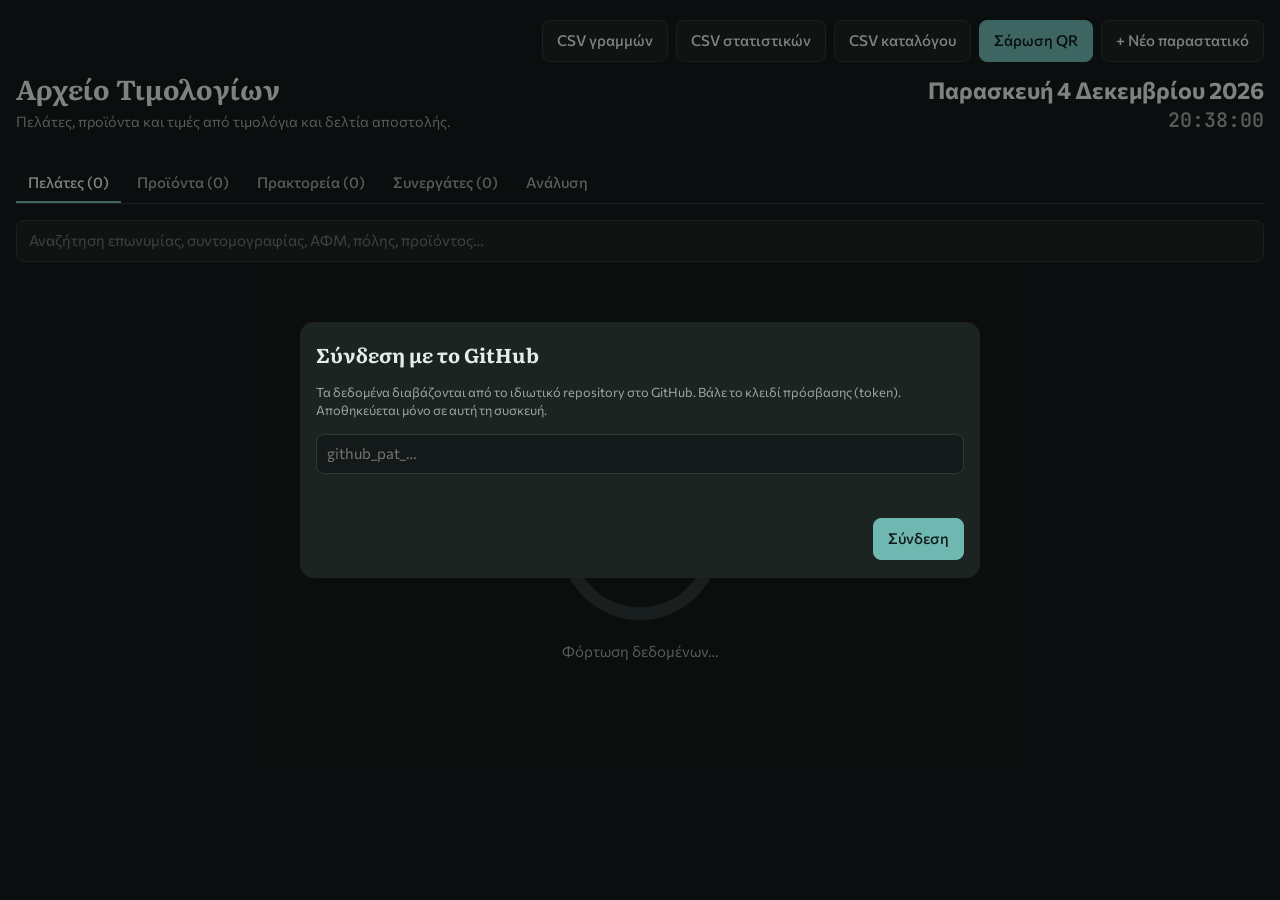
<file: index.html>
<!doctype html>
<html lang="el">
<meta charset="utf-8">
<meta name="viewport" content="width=device-width,initial-scale=1,viewport-fit=cover">
<title>Αρχείο Τιμολογίων</title>
<link rel="stylesheet" href="https://fonts.googleapis.com/css2?family=Commissioner:wght@400;500;600&family=Literata:opsz,wght@7..72,600&family=JetBrains+Mono:wght@400;500&display=swap">
<style>
[hidden]{display:none!important}
*,*::before,*::after{box-sizing:border-box}
body{margin:0}
/* Ledger: customers as folders holding their product history; documents as a dated list */
:root{
  --bg:#f3f5f4; --surface:#ffffff; --fg:#1b2422; --muted:#5d6b68; --line:#d9e0de;
  --accent:#1f5f5b; --accent-fg:#ffffff; --danger:#a33a2c; --warn:#8a5a00; --chip:#e4ecea;
  --f-display:"Literata",Georgia,serif; --f-body:"Commissioner",system-ui,sans-serif; --f-num:"JetBrains Mono",ui-monospace,monospace;
}
:root:not([data-theme="light"]){
  --bg:#141a19; --surface:#1c2422; --fg:#e6ecea; --muted:#9aa8a5; --line:#2e3a38;
  --accent:#6fb8b1; --accent-fg:#0f1716; --danger:#e08372; --warn:#e0b45c; --chip:#25302e; color-scheme:dark}
:root[data-theme="dark"]{
  --bg:#141a19; --surface:#1c2422; --fg:#e6ecea; --muted:#9aa8a5; --line:#2e3a38;
  --accent:#6fb8b1; --accent-fg:#0f1716; --danger:#e08372; --warn:#e0b45c; --chip:#25302e; color-scheme:dark}
body{background:var(--bg);color:var(--fg);font-family:var(--f-body);font-size:15px;line-height:1.45}
.wrap{max-width:none;margin:0 auto;padding-block:20px 40px;padding-left:max(16px,env(safe-area-inset-left,0px));padding-right:max(16px,env(safe-area-inset-right,0px));display:grid;gap:16px}
header{display:flex;flex-wrap:wrap;gap:12px;align-items:end;justify-content:space-between}
h1{font-family:var(--f-display);font-size:1.7rem;margin:0;text-wrap:balance}
.sub{color:var(--muted);font-size:.9rem;margin:2px 0 0}
.actions{display:flex;gap:8px;flex-wrap:wrap;justify-content:flex-end}
.hright{display:flex;flex-direction:column;align-items:flex-end;gap:14px;margin-left:auto}
.clock{text-align:right;line-height:1.2}
#clockDate{font-size:1.45rem;font-weight:700}
#clockTime{font-size:1.25rem;font-weight:600;color:var(--muted);margin-top:4px}
button{font:inherit;font-weight:500;border-radius:8px;padding:9px 14px;cursor:pointer;border:1px solid var(--line);background:var(--surface);color:var(--fg)}
button.primary{background:var(--accent);color:var(--accent-fg);border-color:var(--accent)}
button.danger{color:var(--danger)}
button.small{padding:5px 10px;font-size:.85rem}
button.link{border:0;background:none;padding:0;color:var(--accent);text-decoration:underline;font-weight:500}
button:focus-visible,input:focus-visible,textarea:focus-visible,select:focus-visible,summary:focus-visible{outline:2px solid var(--accent);outline-offset:2px}
button:disabled{opacity:.5;cursor:default}
.tabs{display:flex;gap:4px;border-bottom:1px solid var(--line);overflow-x:auto}
.tabs button{white-space:nowrap}
.issue{display:flex;gap:8px;justify-content:space-between;align-items:baseline;padding:6px 0;border-bottom:1px solid var(--line);font-size:.88rem}
.issue:last-child{border-bottom:0}
.tabs button{border:0;border-bottom:2px solid transparent;border-radius:0;background:none;color:var(--muted);padding:8px 12px}
.tabs button[aria-selected="true"]{color:var(--fg);border-bottom-color:var(--accent)}
.totals{display:flex;flex-wrap:wrap;gap:8px 20px;font-size:.9rem;color:var(--muted)}
.totals b{font-family:var(--f-num);color:var(--fg);font-weight:500}
.status{font-size:.88rem;color:var(--muted);min-height:1.2em}
.status.err{color:var(--danger)}
.loading{display:flex;flex-direction:column;align-items:center;justify-content:center;gap:16px;min-height:55vh;color:var(--muted)}
.loading .ring{display:grid;place-items:center;width:170px;height:170px}
.loading .ring>*{grid-area:1/1}
.loading svg{width:100%;height:100%;transform:rotate(-90deg)}
.loading circle{fill:none;stroke-width:9}
.loading .trk{stroke:var(--line)}
.loading .bar{stroke:var(--accent);stroke-linecap:round;stroke-dasharray:326.73;stroke-dashoffset:326.73;transition:stroke-dashoffset .35s ease}
.loading b{font-size:30px;color:var(--fg);font-variant-numeric:tabular-nums}
@keyframes spin{to{transform:rotate(360deg)}}
.loading:not([hidden]) ~ .empty,.loading:not([hidden]) ~ .list{display:none!important}
input[type=search]{font:inherit;width:100%;padding:9px 12px;border-radius:8px;border:1px solid var(--line);background:var(--surface);color:var(--fg)}
.empty{border:1px dashed var(--line);border-radius:10px;padding:28px 18px;text-align:center;color:var(--muted)}
.empty strong{display:block;color:var(--fg);font-family:var(--f-display);font-size:1.1rem;margin-bottom:4px}
.list{display:grid;gap:10px}
details.cust,.docitem{background:var(--surface);border:1px solid var(--line);border-radius:10px}
details.cust summary{list-style:none;cursor:pointer;padding:12px 14px;display:grid;gap:4px}
details.cust summary::-webkit-details-marker{display:none}
.top{display:flex;justify-content:space-between;gap:10px;align-items:baseline}
.name{font-weight:600;min-width:0;overflow-wrap:anywhere}
.meta{display:flex;flex-wrap:wrap;gap:4px 12px;font-size:.84rem;color:var(--muted)}
.badge{font-size:.76rem;border-radius:6px;padding:1px 7px;background:var(--chip);color:var(--muted);white-space:nowrap}
.badge.warn{color:var(--warn)}
.body{border-top:1px solid var(--line);padding:12px 14px;display:grid;gap:12px}
.info{display:grid;grid-template-columns:repeat(auto-fit,minmax(180px,1fr));gap:6px 16px;font-size:.88rem}
.info > div > span:first-child{color:var(--muted);display:block;font-size:.74rem;text-transform:uppercase;letter-spacing:.05em}
.tbox{overflow-x:auto}
#prodList .tbox{overflow:auto}
#prodList td:first-child{min-width:0}
#prodList thead th{position:sticky;top:0;z-index:1;background:var(--surface);box-shadow:inset 0 -1px 0 var(--line)}
table.coledit th,table.coledit td{box-shadow:inset -1px 0 0 rgba(110,110,110,.55)}
table.coledit th{user-select:none}
table{border-collapse:collapse;width:100%;font-size:.86rem}
th,td{padding:6px 8px;border-bottom:1px solid var(--line);text-align:left;vertical-align:top}
th{font-size:.7rem;text-transform:uppercase;letter-spacing:.05em;color:var(--muted);font-weight:600;white-space:nowrap}
td.r,th.r{text-align:right}
tbody tr:last-child td{border-bottom:0}
td:first-child{min-width:230px}
.ptable td{white-space:nowrap}
.ptable td:first-child{min-width:0}
td.r,th.r,td.num,th{white-space:nowrap}
.num{font-family:var(--f-num);font-variant-numeric:tabular-nums}
.warn{color:var(--warn)}
.docitem{padding:12px 14px;display:grid;gap:6px;cursor:pointer;text-align:left;width:100%}
.lines{font-size:.84rem;color:var(--muted)}
h4{margin:0;font-size:.74rem;text-transform:uppercase;letter-spacing:.06em;color:var(--muted)}
.minidocs{display:grid;gap:4px;font-size:.86rem}
.minidocs button{text-align:left;border:0;background:none;padding:4px 0;color:var(--fg);display:flex;gap:10px;flex-wrap:wrap}
.minidocs button:hover{color:var(--accent)}
.sheet{position:fixed;inset:0;background:rgba(0,0,0,.45);display:flex;align-items:flex-end;justify-content:center;z-index:20}
.panel{background:var(--surface);color:var(--fg);width:100%;max-width:680px;max-height:92vh;overflow:auto;border-radius:14px 14px 0 0;padding:18px max(16px,env(safe-area-inset-right,0px)) calc(18px + env(safe-area-inset-bottom,0px)) max(16px,env(safe-area-inset-left,0px));display:grid;gap:14px}
@media (min-width:700px){.sheet{align-items:center}.panel{border-radius:14px}}
.panel h2{font-family:var(--f-display);margin:0;font-size:1.25rem}
.panel h3{margin:4px 0 0;font-size:.78rem;text-transform:uppercase;letter-spacing:.06em;color:var(--muted)}
.grid{display:grid;grid-template-columns:repeat(auto-fit,minmax(170px,1fr));gap:12px}
label{display:grid;gap:4px;font-size:.8rem;color:var(--muted);font-weight:500}
label.full{grid-column:1/-1}
input,textarea,select{font:inherit;font-size:15px;color:var(--fg);background:var(--bg);border:1px solid var(--line);border-radius:8px;padding:8px 10px;min-width:0}
textarea{min-height:56px;resize:vertical}
.prow{display:grid;grid-template-columns:1.2fr .8fr 1fr .8fr auto;gap:6px;align-items:center;padding-bottom:8px;border-bottom:1px solid var(--line)}
.prow .lp{grid-column:1/-1}
.prow button{padding:7px 10px}
.phead{display:grid;grid-template-columns:1.2fr .8fr 1fr .8fr 36px;gap:6px;font-size:.72rem;color:var(--muted);text-transform:uppercase;letter-spacing:.05em}
.badge.ret{color:var(--danger)}
.row{display:flex;gap:8px;flex-wrap:wrap;justify-content:space-between}
.row .right{display:flex;gap:8px;margin-left:auto}
.confirm{font-size:.88rem;color:var(--danger)}
.hint{font-size:.8rem;color:var(--muted)}
.periodbar{display:flex;gap:10px;align-items:center;margin-top:4px}
.periodbar label{font-size:.85rem;color:var(--muted);font-weight:600}
.periodbar select{min-width:240px}
.trend{display:inline-flex;align-items:baseline;margin-left:6px;font-family:var(--f-num);font-variant-numeric:tabular-nums;font-size:.72rem;font-weight:700;white-space:nowrap;text-align:left}
.trend i{font-style:normal;display:inline-block;width:1.3em;text-align:center}
.trend b{display:inline-block;width:4ch;text-align:right;font-weight:700}
#anaList td:first-child{white-space:normal;min-width:180px}
.trend.up{color:#5fc48a}.trend.down{color:var(--danger)}.trend.flat{color:var(--muted)}
#prodList .periodbar,.periodbar.filters{flex-wrap:wrap}
.periodbar.filters{margin-bottom:8px}
.rel{font-weight:700}.rel.none{color:var(--muted)}.rel.low{color:#b45309}.rel.mid{color:#1d4ed8}.rel.high{color:#15803d}
.anasec{margin:34px 0 0}
.anasec h4{margin:0 0 10px}
.anasec table{width:100%}
.scroll5{overflow-y:auto}
.scroll5 .fillb td{border-bottom-color:transparent}
.scroll5 tfoot .tot{color:var(--accent)}
.scroll5 thead th{position:sticky;top:0;z-index:1;background:var(--surface);box-shadow:inset 0 -1px 0 var(--line)}
.scroll5 tfoot td{position:sticky;bottom:0;background:var(--surface);font-weight:700;border-bottom:0;box-shadow:inset 0 1px 0 var(--line)}
.scroll5 tbody{counter-reset:rn}
.scroll5 tbody tr{counter-increment:rn}
.scroll5 tbody td.rn::before{content:counter(rn)}
.scroll5 th.rn,.scroll5 td.rn{width:1%;min-width:0;padding-right:12px;white-space:nowrap;color:var(--muted)}
.custbody.sumwrap{background:none;border:0;padding:0;gap:20px}
.sumwrap .sumcard,.sumwrap .anasec{background:var(--surface);border:1px solid var(--line);border-radius:14px;padding:18px 20px;margin:0}
.sumwrap .sumcard .info{margin:0}
#anaList .info{margin:8px 0 0;gap:18px 24px}
#anaList .info + p.hint{margin:12px 0 0}
.periodbar.filters select{min-width:0;max-width:220px}
#prodList .periodbar select{min-width:0;max-width:220px}
#prodList #prodDim{width:130px}
table.sortable th{cursor:pointer;user-select:none}
table.sortable th:hover{color:var(--fg)}
table.sortable th[data-dir="desc"]::after{content:" ▼";font-size:.7em}
table.sortable th[data-dir="asc"]::after{content:" ▲";font-size:.7em}
.custhead h2{font-family:var(--f-display);font-size:1.5rem;margin:0 0 4px}
.subtabs{margin-top:4px}
.custbody{display:grid;gap:12px;background:var(--surface);border:1px solid var(--line);border-radius:10px;padding:16px}
.custbody .info{grid-template-columns:repeat(auto-fill,minmax(220px,1fr));gap:12px 20px;font-size:.95rem}
.dtable tbody tr,tr[data-prodcust],tr[data-opencustana]{cursor:pointer}
tr[data-prodcust]:hover,tr[data-opencustana]:hover,tr[data-prod]:hover,tr[data-newprod]:hover{background:var(--chip)}
tr[data-prod],tr[data-newprod]{cursor:pointer}
.custbody td,.panel td{white-space:nowrap}
.dtable tbody tr:hover{background:var(--chip)}
.dtable td{white-space:nowrap}
.panel.wide{max-width:1000px}
.inv{background:#fff;color:#111;border-radius:8px;padding:22px;font-size:13px;line-height:1.35;overflow-x:auto}
.inv *{color:inherit}
.inv .ihead{display:flex;justify-content:space-between;gap:16px;flex-wrap:wrap;border-bottom:2px solid #111;padding-bottom:10px}
.inv h2{font-family:var(--f-body);font-size:18px;margin:0}
.inv .disc{font-size:11px;color:#555;margin-top:4px}
.inv .boxes{display:grid;grid-template-columns:1fr 1fr;gap:12px;margin:14px 0}
.inv .box{border:1px solid #999;border-radius:4px;padding:8px 10px}
.inv .box h3{margin:0 0 6px;font-size:11px;letter-spacing:.06em;text-transform:uppercase;color:#444}
.inv .kv{display:grid;grid-template-columns:max-content 1fr;gap:3px 10px}
.inv .kv > span:nth-child(odd){white-space:nowrap}
.inv .kv > span:nth-child(odd)::after{content:":"}
.inv .tot .kv > span:nth-child(odd)::after{content:""}
.inv .kv > span:nth-child(odd){color:#555}
.inv table{border-collapse:collapse;width:100%;font-size:12px}
.inv th{background:#e5e5e5;color:#222;text-transform:none;letter-spacing:0;font-size:11px}
.inv th,.inv td{border:1px solid #bbb;padding:5px 6px;white-space:nowrap}
.inv td.d{white-space:normal;min-width:220px}
.inv .tot{display:grid;grid-template-columns:1fr 280px;gap:12px;margin-top:12px}
.inv .tot .kv{border:1px solid #999;padding:8px 10px;border-radius:4px;grid-template-columns:1fr auto}
.inv .tot .pay{font-weight:700;font-size:14px;border-top:1px solid #999;padding-top:4px}
@media (max-width:640px){.inv .boxes,.inv .tot{grid-template-columns:1fr}}
.hrow,.arow{display:grid;gap:6px;align-items:center;padding-bottom:8px;border-bottom:1px solid var(--line)}
.hrow{grid-template-columns:1.1fr .9fr 1.4fr auto}
.arow{grid-template-columns:repeat(auto-fit,minmax(120px,1fr))}
.arow .wide{grid-column:1/-1}
.dev{color:var(--danger)}
.devup{color:#5fc48a}
.devdown{color:var(--danger)}
select.reason{font-size:.82rem;padding:4px 6px}
</style>

<div class="wrap">
  <header>
    <div>
      <h1>Αρχείο Τιμολογίων</h1>
      <p class="sub">Πελάτες, προϊόντα και τιμές από τιμολόγια και δελτία αποστολής.</p>
    </div>
    <div class="hright">
    <div class="actions">
      <button id="exportLines" type="button">CSV γραμμών</button>
      <button id="exportStats" type="button">CSV στατιστικών</button>
      <button id="exportCat" type="button">CSV καταλόγου</button>
      <button id="scanQr" class="primary" type="button">Σάρωση QR</button>
      <button id="addDoc" type="button">+ Νέο παραστατικό</button>
    </div>
    <div class="clock"><div id="clockDate"></div><div id="clockTime" class="num"></div></div>
    </div>
  </header>
  <div class="totals" id="totals"></div>
  <div class="tabs" role="tablist">
    <button role="tab" id="tabC" aria-selected="true" type="button">Πελάτες</button>
    <button role="tab" id="tabP" aria-selected="false" type="button">Προϊόντα</button>
    <button role="tab" id="tabG" aria-selected="false" type="button">Πρακτορεία</button>
    <button role="tab" id="tabH" aria-selected="false" type="button">Συνεργάτες</button>
    <button role="tab" id="tabT" aria-selected="false" type="button" hidden>Εκκρεμότητες</button>
    <button role="tab" id="tabA" aria-selected="false" type="button">Ανάλυση</button>
  </div>
  <input type="search" id="q" placeholder="Αναζήτηση επωνυμίας, συντομογραφίας, ΑΦΜ, πόλης, προϊόντος…" aria-label="Αναζήτηση">
  <div class="status" id="status"></div>
  <div class="loading" id="loading" role="status"><div class="ring"><svg viewBox="0 0 120 120" aria-hidden="true"><circle class="trk" cx="60" cy="60" r="52"/><circle class="bar" id="loadBar" cx="60" cy="60" r="52"/></svg><b id="loadPct">0%</b></div><span id="loadTxt">Φόρτωση δεδομένων…</span></div>
  <div class="empty" id="empty" hidden>
    <strong>Δεν υπάρχουν ακόμα καταχωρίσεις</strong>
    Στείλε φωτογραφία τιμολογίου ή δελτίου αποστολής στη συνομιλία, ή πάτησε «Νέο παραστατικό».
  </div>
  <div class="list" id="custList"></div>
  <div class="list" id="docList" hidden></div>
  <div class="list" id="prodList" hidden></div>
  <div class="list" id="agList" hidden></div>
  <div class="list" id="partList" hidden></div>
  <div class="list" id="todoList" hidden></div>
  <div class="list" id="anaList" hidden></div>
</div>

<datalist id="prodNames"></datalist>
<datalist id="agentNames"></datalist>
<datalist id="catNames"></datalist>
<datalist id="targets"></datalist>

<div class="sheet" id="listSheet" hidden>
  <div class="panel wide"><div class="row"><h2 id="listTitle">Παραστατικά</h2><div class="right"><button type="button" id="listClose">Κλείσιμο</button></div></div><div id="listBody"></div></div>
</div>
<div class="sheet" id="viewSheet" hidden>
  <div class="panel wide"><div class="row"><h2>Παραστατικό</h2><div class="right"><button type="button" class="primary" id="viewPrint">Λήψη για εκτύπωση</button><button type="button" id="viewClose">Κλείσιμο</button></div></div><div id="viewBody"></div></div>
</div>

<div class="sheet" id="docSheet" hidden>
  <form class="panel" id="docForm">
    <h2 id="docTitle">Νέο παραστατικό</h2>
    <div class="grid">
      <label>Είδος<select id="d_docType"><option>Τιμολόγιο</option><option>Δελτίο αποστολής</option><option>Τιμολόγιο - Δελτίο αποστολής</option><option>Παραγγελία (χωρίς παραστατικό)</option></select></label>
      <label>Ημερομηνία<input id="d_date" type="date"></label>
      <label>Αριθμός<input id="d_number"></label>
      <label>Σκοπός<select id="d_purpose"><option>Πώληση</option><option>Επιστροφή</option></select></label>
      <label>Σχετ. παραστατικό<input id="d_related" placeholder="π.χ. ΔΑΠ 175 16/10/2026"></label>
      <label>ΜΑΡΚ<input id="d_mark" inputmode="numeric"></label>
      <label>ΦΠΑ %<input id="d_vatRate" inputmode="decimal" placeholder="24"></label>
      <label class="full">Πελάτης<select id="d_customer"></select></label>
      <label class="full">Τόπος παράδοσης (όπως στο παραστατικό)<input id="d_deliveryAddress" placeholder="π.χ. αποθήκη ή παράρτημα"></label>
      <label>Πόλη παράδοσης<input id="d_deliveryCity"></label>
      <label>Παράδοση<select id="d_delivery"><option value="">Προς συμπλήρωση</option><option>Από εμάς</option><option>Πρακτορείο</option><option>Παραλαβή από πελάτη</option></select></label>
      <label id="agentWrap">Πρακτορείο<input id="d_agent" list="agentNames" placeholder="Όνομα πρακτορείου"></label>
    </div>
    <div id="newCust" hidden>
      <h3>Νέος πελάτης</h3>
      <div class="grid" id="newCustFields"></div>
    </div>
    <h3>Προϊόντα</h3>
    <div class="phead"><span>Κωδικός</span><span>Ποσ.</span><span>Τιμή/τεμ. €</span><span>Έκπτ. %</span><span></span></div>
    <div id="lines" style="display:grid;gap:6px"></div>
    <div><button type="button" class="small" id="addLine">+ Προϊόν</button> <span class="hint">Στο δελτίο αποστολής άφησε την τιμή κενή.</span></div>
    <label class="full">Σημειώσεις<textarea id="d_notes"></textarea></label>
    <div class="confirm" id="docConfirm" hidden>Πάτησε ξανά «Διαγραφή» για οριστική διαγραφή.</div>
    <div class="row">
      <button type="button" class="danger" id="docDel" hidden>Διαγραφή</button>
      <div class="right">
        <button type="button" id="docCancel">Άκυρο</button>
        <button type="submit" class="primary" id="docSave">Αποθήκευση</button>
      </div>
    </div>
  </form>
</div>

<div class="sheet" id="prodSheet" hidden>
  <form class="panel" id="prodForm">
    <h2>Καρτέλα προϊόντος</h2>
    <div class="grid">
      <label>Τύπος<select id="p_type"><option value="catalog">Προϊόν καταλόγου</option><option value="special">Ειδική παραγγελία</option></select></label>
      <label>Κωδικός<input id="p_code"></label>
      <label class="full">Περιγραφή όπως στο παραστατικό<input id="p_description"></label>
      <label class="full">Πλήρες όνομα<input id="p_fullName"></label>
      <label>Κατηγορία<input id="p_category" list="catNames"></label>
      <label class="full">Ιδιαιτερότητες (χωρισμένες με κόμμα)<input id="p_features" placeholder="π.χ. διπλό πάτημα, αφαιρούμενος πάτος"></label>
      <label class="full">Αποκλειστικό για πελάτη (δική του σφραγίδα)<input id="p_exclusiveFor" placeholder="κενό = για όλους"></label>
      <label>Τιμή κόστους €<input id="p_costPrice" inputmode="decimal"></label>
      <label>Υλικό<input id="p_material" placeholder="π.χ. Αλουμίνιο"></label>
      <label>Τύπος υλικού<select id="p_sheetType"><option value="">—</option><option>1050</option><option>1200</option><option>430</option></select></label>
      <label>Σχήμα<select id="p_shape"><option></option><option>Στρογγυλό</option><option>Ορθογώνιο</option><option>Τετράγωνο</option><option>Άλλο</option></select></label>
      <label>Διάμετρος Ν (εκ.)<input id="p_diameter" inputmode="decimal"></label>
      <label>Μήκος (εκ.)<input id="p_length" inputmode="decimal"></label>
      <label>Πλάτος (εκ.)<input id="p_width" inputmode="decimal"></label>
      <label>Βάθος / ύψος (εκ.)<input id="p_depth" inputmode="decimal"></label>
      <label>Πάχος (χιλ.)<input id="p_thickness" inputmode="decimal"></label>
      <label>Μπορντούρα<select id="p_border"><option value="">—</option><option value="yes">Ναι</option><option value="no">Όχι</option></select></label>
      <label>Κωνικό<select id="p_conical"><option value="">—</option><option value="yes">Ναι</option><option value="no">Όχι</option></select></label>
      <label>Ανάπτυγμα<input id="p_blank" placeholder="διαστάσεις λαμαρίνας"></label>
      <label class="full">Σημειώσεις<textarea id="p_notes"></textarea></label>
      <label class="full" style="flex-direction:row;display:flex;gap:8px;align-items:center"><input type="checkbox" id="p_needsInfo"> Θέλει συμπλήρωση στοιχείων</label>
    </div>
    <h3>Τιμή καταλόγου (ιστορικό)</h3>
    <p class="hint">Κάθε αλλαγή τιμής μπαίνει ως νέα γραμμή με την ημερομηνία από την οποία ισχύει.</p>
    <div id="hist" style="display:grid;gap:6px"></div>
    <div><button type="button" class="small" id="addHist">+ Τιμή</button></div>
    <div class="row"><div class="right">
      <button type="button" id="prodCancel">Άκυρο</button>
      <button type="submit" class="primary" id="prodSave">Αποθήκευση</button>
    </div></div>
  </form>
</div>

<div class="sheet" id="agSheet" hidden>
  <form class="panel" id="agForm">
    <h2>Πρακτορείο</h2>
    <div class="grid">
      <label class="full">Όνομα (όπως το λέμε)<input id="g_name"></label>
      <label class="full">Επωνυμία<input id="g_legalName"></label>
      <label>ΑΦΜ<input id="g_afm" inputmode="numeric"></label>
      <label>ΔΟΥ<input id="g_doy"></label>
      <label class="full">Διεύθυνση<input id="g_address"></label>
      <label>Τηλέφωνο<input id="g_phone" inputmode="tel"></label>
      <label>Fax<input id="g_fax"></label>
      <label class="full">Email<input id="g_email" inputmode="email"></label>
      <label class="full">Άλλα καταστήματα<textarea id="g_branches"></textarea></label>
      <label class="full">Πηγές / σημειώσεις<textarea id="g_sources"></textarea></label>
    </div>
    <h3>Πού πηγαίνει</h3>
    <p class="hint">Μία γραμμή ανά προορισμό. Η περιοχή (νομός ή νησιωτικό σύμπλεγμα) βοηθά την αναζήτηση.</p>
    <div id="routes" style="display:grid;gap:8px"></div>
    <div><button type="button" class="small" id="addRoute">+ Προορισμός</button></div>
    <div class="row"><div class="right">
      <button type="button" id="agCancel">Άκυρο</button>
      <button type="submit" class="primary" id="agSave">Αποθήκευση</button>
    </div></div>
  </form>
</div>

<div class="sheet" id="partSheet" hidden>
  <form class="panel" id="partForm">
    <h2>Συνεργάτης</h2>
    <p class="hint">Προμηθευτές και συνεργεία (π.χ. κατεργασία, βαφή, πριτσίνια, εργαλεία). Συμπληρώνεται σταδιακά, όταν έρχονται δελτία από αυτούς.</p>
    <div class="grid">
      <label class="full">Επωνυμία<input id="h_name"></label>
      <label>Όνομα (όπως τον λέμε)<input id="h_shortName"></label>
      <label>Ρόλος<input id="h_role" placeholder="π.χ. Κατεργασία, Βαφή, Πρώτη ύλη"></label>
      <label class="full">Επάγγελμα<input id="h_profession"></label>
      <label>ΑΦΜ<input id="h_afm" inputmode="numeric"></label>
      <label>ΔΟΥ<input id="h_doy"></label>
      <label class="full">Διεύθυνση<input id="h_address"></label>
      <label>Πόλη<input id="h_city"></label>
      <label>Τηλέφωνο<input id="h_phone" inputmode="tel"></label>
      <label class="full">Σημειώσεις<textarea id="h_notes"></textarea></label>
    </div>
    <div class="row"><div class="right">
      <button type="button" id="partCancel">Άκυρο</button>
      <button type="submit" class="primary" id="partSave">Αποθήκευση</button>
    </div></div>
  </form>
</div>

<div class="sheet" id="qrSheet" hidden>
  <div class="panel">
    <h2>Σάρωση QR</h2>
    <p class="hint">Σκάναρε το QR του τιμολογίου ή του δελτίου αποστολής (κάτω δεξιά). Κρατιέται στα «Εισερχόμενα» και η καταχώριση γίνεται στη συνομιλία. Μπορείς να σκανάρεις πολλά στη σειρά.</p>
    <video id="qrVideo" playsinline muted style="width:100%;border-radius:10px;background:#000;max-height:44vh"></video>
    <div class="grid">
      <label>Παράδοση (προαιρετικά)<select id="qrDelivery"><option value="">Δεν ξέρω</option><option>Από εμάς</option><option>Πρακτορείο</option><option>Παραλαβή από πελάτη</option></select></label>
      <label>Πρακτορείο (αν υπάρχει)<input id="qrAgent" list="agentNames" placeholder="όνομα πρακτορείου"></label>
      <label class="full">Ή επικόλλησε τον σύνδεσμο του QR<input id="qrPaste" placeholder="https://mydatapi.aade.gr/…"></label>
    </div>
    <div class="row"><button type="button" class="small" id="qrAdd">Προσθήκη συνδέσμου</button></div>
    <div id="qrMsg" class="hint" aria-live="polite"></div>
    <h3 id="qrInboxTitle">Εισερχόμενα</h3>
    <div id="qrList" style="display:grid;gap:6px"></div>
    <div class="row"><div class="right"><button type="button" id="qrClose" class="primary">Κλείσιμο</button></div></div>
  </div>
</div>

<div class="sheet" id="custSheet" hidden>
  <form class="panel" id="custForm">
    <h2>Στοιχεία πελάτη</h2>
    <div class="grid" id="custFields"></div>
    <h3>Όροι τιμολόγησης</h3>
    <div class="grid"><label>Βασική έκπτωση %<input id="c_baseDiscount" inputmode="decimal"></label></div>
    <h3>Ειδικές συμφωνίες</h3>
    <p class="hint">Για συγκεκριμένο κωδικό ή κατηγορία. Βάλε είτε σταθερή καθαρή τιμή είτε έκπτωση %.</p>
    <div id="agrs" style="display:grid;gap:8px"></div>
    <div><button type="button" class="small" id="addAgr">+ Συμφωνία</button></div>
    <div class="row"><div class="right">
      <button type="button" id="custCancel">Άκυρο</button>
      <button type="submit" class="primary" id="custSave">Αποθήκευση</button>
    </div></div>
  </form>
</div>

<div class="sheet" id="loginSheet" hidden>
  <form class="panel" id="loginForm">
    <h2 style="margin:0">Σύνδεση με το GitHub</h2>
    <p class="hint" style="margin:0">Τα δεδομένα διαβάζονται από το ιδιωτικό repository στο GitHub. Βάλε το κλειδί πρόσβασης (token). Αποθηκεύεται μόνο σε αυτή τη συσκευή.</p>
    <input type="password" id="loginToken" autocomplete="off" placeholder="github_pat_…" aria-label="Κλειδί πρόσβασης GitHub" required>
    <div class="status err" id="loginErr"></div>
    <div class="row"><div class="right"><button type="submit" class="primary">Σύνδεση</button></div></div>
  </form>
</div>

<script>
// Data layer: the GitHub repository is the database (one JSON file per record under data/<collection>/).
(function(){
  const OWNER = "ElaNte75", REPO = "Invoices", BRANCH = "main";
  const API = localStorage.getItem("gh_api") || "https://api.github.com";
  const COLS = { customers:"Πελάτης", documents:"Παραστατικό", products:"Προϊόν", agents:"Πρακτορείο", agentRoutes:"Προορισμός πρακτορείου", todos:"Εκκρεμότητα", priceNotes:"Σημείωση τιμής", partners:"Συνεργάτης", partnerDocs:"Δελτίο συνεργάτη", qrInbox:"Εισερχόμενο QR" };
  const store = {}, listeners = {};
  let head = null, loading = null;
  Object.keys(COLS).forEach(c => { store[c] = new Map(); listeners[c] = []; });

  const token = () => localStorage.getItem("gh_token") || "";
  function askToken(msg){
    return new Promise(resolve => {
      const sheet = document.getElementById("loginSheet"), form = document.getElementById("loginForm");
      document.getElementById("loginErr").textContent = msg || "";
      sheet.hidden = false;
      form.onsubmit = e => { e.preventDefault(); const t = document.getElementById("loginToken").value.trim(); if (!t) return; localStorage.setItem("gh_token", t); sheet.hidden = true; resolve(); };
    });
  }
  async function gql(query, variables){
    for (;;) {
      if (!token()) await askToken();
      const r = await fetch(API + "/graphql", { method:"POST", headers:{ Authorization:"Bearer " + token(), "Content-Type":"application/json" }, body: JSON.stringify({ query, variables }) });
      if (r.status === 401) { localStorage.removeItem("gh_token"); await askToken("Το κλειδί δεν έγινε δεκτό. Δοκίμασε ξανά."); continue; }
      const j = await r.json().catch(() => ({}));
      if (!r.ok || j.errors) { const e = new Error((j.errors && j.errors[0] && j.errors[0].message) || ("HTTP " + r.status)); e.gqlErrors = j.errors; if (j.data && j.data.repository === null) { localStorage.removeItem("gh_token"); await askToken("Το κλειδί δεν έχει πρόσβαση στο repository " + OWNER + "/" + REPO + "."); continue; } throw e; }
      return j.data;
    }
  }

  const snap = c => ({ docs: [...store[c].entries()].map(([id, v]) => ({ id, data: () => JSON.parse(JSON.stringify(v)) })) });
  const emit = c => listeners[c].forEach(l => { try { l.cb(snap(c)); } catch (e) { console.error(e); } });

  async function headOid(){
    const d = await gql(`query($o:String!,$n:String!,$b:String!){repository(owner:$o,name:$n){ref(qualifiedName:$b){target{oid}}}}`, { o:OWNER, n:REPO, b:"refs/heads/" + BRANCH });
    return d.repository.ref.target.oid;
  }
  async function load(){
    const oid = await headOid();
    const d = await gql(`query($o:String!,$n:String!,$x:String!){repository(owner:$o,name:$n){object(expression:$x){... on Tree{entries{name type object{... on Tree{entries{name oid}}}}}}}}`, { o:OWNER, n:REPO, x: oid + ":data" });
    const files = [];
    ((d.repository.object && d.repository.object.entries) || []).forEach(dir => {
      if (dir.type !== "tree" || !store[dir.name]) return;
      (dir.object.entries || []).forEach(f => { if (f.name.endsWith(".json")) files.push({ c: dir.name, id: f.name.slice(0, -5), oid: f.oid }); });
    });
    // One query with every file's text times out on GitHub (HTTP 502), so blobs are fetched by oid in batches.
    const batches = [];
    for (let i = 0; i < files.length; i += 150) batches.push(files.slice(i, i + 150));
    const box = document.getElementById("loading");
    let done = 0;
    const progress = () => {
      if (!box) return;
      const f = files.length ? done / files.length : 0, bar = document.getElementById("loadBar"), pct = document.getElementById("loadPct"), txt = document.getElementById("loadTxt");
      if (bar) bar.style.strokeDashoffset = String(326.73 * (1 - f));
      if (pct) pct.textContent = Math.round(f * 100) + "%";
      if (txt) txt.textContent = `Φόρτωση δεδομένων… ${done.toLocaleString("el-GR")} / ${files.length.toLocaleString("el-GR")}`;
    };
    progress();
    const texts = await Promise.all(batches.map(async batch => {
      const r = await gql(`query($o:String!,$n:String!){repository(owner:$o,name:$n){${batch.map((f, i) => `f${i}:object(oid:"${f.oid}"){... on Blob{text}}`).join(" ")}}}`, { o:OWNER, n:REPO });
      done += batch.length; progress();
      return batch.map((f, i) => r.repository["f" + i] && r.repository["f" + i].text);
    }));
    Object.keys(store).forEach(c => store[c].clear());
    texts.flat().forEach((text, i) => {
      const f = files[i];
      if (text == null) return;
      try { store[f.c].set(f.id, JSON.parse(text)); } catch (e) { console.warn("Άκυρο JSON", f.c, f.id); }
    });
    head = oid;
    Object.keys(store).forEach(emit);
  }
  function refresh(){ if (!loading) loading = load().catch(err => { console.error(err); listeners.customers.forEach(l => l.fail && l.fail(err)); const st = document.getElementById("status"); if (st) { st.textContent = "Σφάλμα GitHub: " + (err && err.message || err); st.classList.add("err"); } }).finally(() => { loading = null; const box = document.getElementById("loading"); if (box) box.hidden = true; }); return loading; }
  document.addEventListener("visibilitychange", async () => {
    if (document.visibilityState !== "visible" || !head || loading) return;
    try { if (await headOid() !== head) refresh(); } catch (e) {}
  });

  const sortKeys = v => Array.isArray(v) ? v.map(sortKeys) : (v && typeof v === "object") ? Object.keys(v).sort().reduce((o, k) => (o[k] = sortKeys(v[k]), o), {}) : v;
  const b64 = s => { const b = new TextEncoder().encode(s); let out = ""; for (let i = 0; i < b.length; i += 0x8000) out += String.fromCharCode.apply(null, b.subarray(i, i + 0x8000)); return btoa(out); };
  const label = v => v && (v.fullName || v.name || (v.number ? "αρ. " + v.number : "") || v.text || "");
  async function commit(c, id, value){
    const path = `data/${c}/${id}.json`;
    const verb = value === null ? "διαγραφή" : store[c].has(id) ? "αλλαγή" : "νέο";
    const name = label(value || store[c].get(id));
    const headline = `Από τη σελίδα: ${COLS[c] || c} (${verb})${name ? " · " + String(name).slice(0, 80) : ""}`;
    const fileChanges = value === null ? { deletions: [{ path }] } : { additions: [{ path, contents: b64(JSON.stringify(sortKeys(value), null, 2) + "\n") }] };
    for (let attempt = 0; ; attempt++) {
      if (!head) await refresh();
      try {
        const d = await gql(`mutation($i:CreateCommitOnBranchInput!){createCommitOnBranch(input:$i){commit{oid}}}`, { i: { branch: { repositoryNameWithOwner: OWNER + "/" + REPO, branchName: BRANCH }, message: { headline }, expectedHeadOid: head, fileChanges } });
        head = d.createCommitOnBranch.commit.oid;
        break;
      } catch (e) {
        if (attempt >= 2) throw e;
        head = await headOid();
      }
    }
    if (value === null) store[c].delete(id); else store[c].set(id, value);
    emit(c);
  }
  const newId = () => Array.from(crypto.getRandomValues(new Uint8Array(10)), b => b.toString(36).padStart(2, "0")).join("").slice(0, 20);

  function collection(c){
    if (!store[c]) { store[c] = new Map(); listeners[c] = []; COLS[c] = c; }
    return {
      onSnapshot(cb, fail){ listeners[c].push({ cb, fail }); if (head) cb(snap(c)); else refresh(); return () => { listeners[c] = listeners[c].filter(l => l.cb !== cb); }; },
      doc(id){ id = id || newId(); return {
        id,
        set: data => commit(c, id, JSON.parse(JSON.stringify(data))),
        update: part => commit(c, id, Object.assign({}, store[c].get(id) || {}, JSON.parse(JSON.stringify(part)))),
        delete: () => commit(c, id, null),
      }; },
    };
  }
  const downloads = { async save({ filename, data }){ const a = document.createElement("a"); a.href = URL.createObjectURL(new Blob([data], { type: /\.html?$/.test(filename) ? "text/html;charset=utf-8" : "text/csv;charset=utf-8" })); a.download = filename; document.body.appendChild(a); a.click(); setTimeout(() => { URL.revokeObjectURL(a.href); a.remove(); }, 1000); } };
  const db = { collection };
  window.claude = { use: async name => name === "db" ? db : name === "downloads" ? downloads : null };
})();
</script>

<script src="stability.js"></script>

<script>
(function(){
  const CF = [["name","Επωνυμία",1],["shortName","Συντομογραφία (πώς τον λέμε)"],["tradeName","Διακριτικός τίτλος",1],["profession","Επάγγελμα",1],["activity","Δραστηριότητα (από καταλόγους)",1],["address","Διεύθυνση έδρας (χρέωσης)",1],["city","Πόλη έδρας"],["phone","Τηλέφωνο"],["afm","ΑΦΜ"],["doy","ΔΟΥ"],["website","Ιστοσελίδα"],["notes","Σημειώσεις / πηγές",1]];
  const $ = id => document.getElementById(id);
  let db = null, customers = [], docs = [], tab = "C", editingDoc = null, editingCust = null, delArmed = false;

  const num = v => { if (v === "" || v == null) return null; if (typeof v === "number") return v; let s = String(v).replace(/[€\s]/g, ""); if (s.includes(",")) s = s.replace(/\./g, "").replace(",", "."); const n = parseFloat(s); return isFinite(n) ? n : null; };
  const eur = v => v == null ? "–" : v.toLocaleString("el-GR",{minimumFractionDigits:2,maximumFractionDigits:2}) + " €";
  const qn = v => v == null ? "–" : v.toLocaleString("el-GR",{maximumFractionDigits:3});
  const dt = s => { if (!s) return "–"; const [y,m,d] = s.split("-"); return d && m && y ? `${d}/${m}/${y}` : s; };
  const esc = s => String(s ?? "").replace(/[&<>"]/g, c => ({"&":"&amp;","<":"&lt;",">":"&gt;",'"':"&quot;"}[c]));
  const key = s => String(s||"").trim().toLowerCase().replace(/\s+/g," ");
  const lines = d => Array.isArray(d.lines) ? d.lines : [];
  let catalog = [];
  // A line links by productId, else by product code (catalog) or invoice description (special).
  const productFor = l => (l.productId && catalog.find(p => p._id === l.productId)) || (l.code && catalog.find(p => p.type !== "special" && key(p.code) === key(l.code))) || catalog.find(p => p.type === "special" && key(p.description) === key(l.product)) || null;
  const lineKey = l => { const p = productFor(l); return p ? "id:" + p._id : "d:" + key(l.product); };
  // Uniform casing: unclassified invoice text (ALL CAPS) is shown in sentence case.
  const pretty = t => { t = String(t || "").trim(); if (!t || /[α-ωά-ώ]/.test(t)) return t; let x = t.toLocaleLowerCase("el").replace(/σ(?=[^α-ωά-ώa-z]|$)/g, "ς").replace(/(\d)\s*[χx]\s*(?=\d)/g, "$1×"); return x.charAt(0).toLocaleUpperCase("el") + x.slice(1); };
  const lineName = l => { const p = productFor(l); return (p && p.fullName) || pretty(l.product); };
  const lineCat = l => { const p = productFor(l); return !p ? "Δεν έχει ταξινομηθεί" : p.type === "special" ? "Ειδική κατασκευή" : (p.category || "Χωρίς κατηγορία"); };
  const yn = v => v === "yes" ? "Ναι" : v === "no" ? "Όχι" : "–";
  const custOf = id => customers.find(c => c._id === id);
  function setStatus(t, err){ const s = $("status"); s.textContent = t || ""; s.classList.toggle("err", !!err); }

  const netPrice = l => { const p = num(l.price); if (p == null) return null; return Math.round(p * (1 - (num(l.discount)||0)/100) * 1000) / 1000; };
  const priceCell = s => s.lastPrice == null ? "–" : eur(s.lastPrice) + (s.lastDisc ? `<br><span class="hint">${eur(s.lastList)} ${qn(s.lastDisc)}%</span>` : "");
  const pct = (a,b) => b ? (a*100/b).toLocaleString("el-GR",{minimumFractionDigits:1,maximumFractionDigits:1}) + "%" : "–";
  // Merge every document line per customer + product
  function statsFor(cid){
    const map = new Map();
    docs.filter(d => d.customerId === cid).sort((a,b)=>String(a.date||"").localeCompare(String(b.date||""))).forEach(d => {
      const seen = new Set(), ret = d.purpose === "Επιστροφή";
      lines(d).forEach(l => {
        if (!key(l.product) && !l.code) return;
        const k = lineKey(l);
        let s = map.get(k);
        if (!s) { s = {k, product: (l.product||"").trim(), name: lineName(l), cat: lineCat(l), code: l.code || "", times:0, qty:0, returned:0, unpricedQty:0, unpricedLines:0, value:0, sold:0, firstDate:"", prices:[], lastPrice:null, lastList:null, lastDisc:null, lastVat:24, lastDate:""}; map.set(k, s); }
        const q = num(l.qty) ?? 0, p = num(l.price);
        if (ret) { s.returned += q; s.qty -= q; return; }
        if (!seen.has(k)) { s.times++; seen.add(k); }
        s.qty += q; s.sold += q; if (!s.firstDate) s.firstDate = d.date || "";
        if (p == null) { s.unpricedQty += q; s.unpricedLines++; }
        else { const np = netPrice(l); s.value += np*q; s.prices.push(np); s.lastPrice = np; s.lastList = p; s.lastDisc = num(l.discount) || 0; s.lastVat = num(d.vatRate) ?? 24; }
        s.lastDate = d.date || s.lastDate;
      });
    });
    return [...map.values()].sort((a,b) => b.qty - a.qty);
  }

  let priceNotes = [], agents = [], routes = [], todos = [], partners = [], partnerDocs = [], inbox = [];
  const REASONS = ["","Δεν περάστηκε η έκπτωση","Αύξηση τιμής","Λάθος τιμολόγησης","Αλλαγή συμφωνίας","Ειδική τιμή / προσφορά","Άλλο"];
  function listPriceAt(p, date){
    const h = (Array.isArray(p && p.priceHistory) ? p.priceHistory : []).filter(x => num(x.price) != null && (!date || !x.from || x.from <= date)).sort((a,b)=>String(a.from||"").localeCompare(String(b.from||"")));
    return h.length ? h[h.length-1] : null;
  }
  const agrMatches = (a, p) => a && p && (key(a.target) === key(p.code) || (p.category && key(a.target) === key(p.category)));
  function activeAgreement(c, p, date){
    return (Array.isArray(c && c.agreements) ? c.agreements : []).filter(a => a.status !== "Ακυρώθηκε" && agrMatches(a, p) && (!a.from || !date || a.from <= date) && (!a.to || !date || date <= a.to) && (a.status !== "Έληξε" || (a.to && date && date <= a.to)))
      .sort((a,b)=> (key(b.target)===key(p.code)) - (key(a.target)===key(p.code)))[0] || null;
  }
  // What the line should have cost under the price list + this customer's terms on that date.
  function expected(c, p, date){
    if (!p || p.type === "special") return null;
    const lp = listPriceAt(p, date); const ag = activeAgreement(c, p, date);
    if (ag && num(ag.price) != null) return {net: num(ag.price), list: lp ? num(lp.price) : null, disc: null, basis: "Συμφωνία" + (num(ag.minQty) ? ` (min ${qn(num(ag.minQty))})` : "")};
    if (!lp) return null;
    const disc = ag && num(ag.discount) != null ? num(ag.discount) : (num(c && c.baseDiscount) ?? 0);
    return {net: Math.round(num(lp.price) * (1 - disc/100) * 1000)/1000, list: num(lp.price), disc, basis: ag ? "Συμφωνία" : "Βασική έκπτωση"};
  }
  function deviations(){
    const out = [];
    docs.forEach(d => { if (d.purpose === "Επιστροφή") return; const c = custOf(d.customerId); lines(d).forEach((l, i) => {
      const price = num(l.price); if (price == null) return; const p = productFor(l); if (!p || p.type === "special") return;
      const disc = num(l.discount) || 0, date = d.date, ag = activeAgreement(c, p, date), lp = listPriceAt(p, date);
      const diffs = [];
      let list = lp ? num(lp.price) : null, usual = null;
      if (ag && num(ag.price) != null) {
        const np = netPrice(l), agp = num(ag.price);
        if (Math.abs(np - agp) > 0.009) diffs.push({t:`Συμφωνία ${eur(agp)}, χρεώθηκε ${eur(np)}`, up: np > agp});
      } else {
        usual = ag && num(ag.discount) != null ? num(ag.discount) : (num(c && c.baseDiscount) ?? 0);
        if (list != null && Math.abs(price - list) > 0.009) diffs.push({t:`Τιμή ${price > list ? "+" : "−"}${eur(Math.abs(Math.round((price - list)*100)/100))} από κατάλογο`, up: price > list});
        if (Math.abs(disc - usual) > 0.009) diffs.push({t: !disc ? "Δεν περάστηκε η έκπτωση" : disc > usual ? "Μεγαλύτερη έκπτωση" : "Μικρότερη έκπτωση", up: disc < usual});
      }
      if (diffs.length) out.push({d, l, i, c, p, price, list, disc, usual, diffs, noteId: d._id + "_" + i});
    }); });
    return out.sort((a,b)=>String(b.d.date||"").localeCompare(String(a.d.date||"")));
  }
  const noteFor = id => priceNotes.find(n => n._id === id) || {};
  function customerPriceTable(c){
    const rows = catalog.filter(p => p.type !== "special" && listPriceAt(p)).sort((a,b)=>String(a.fullName||a.code).localeCompare(String(b.fullName||b.code),"el",{numeric:true})).map(p => {
      const today = new Date().toISOString().slice(0,10); const ex = expected(c, p, today);
      return `<tr><td>${esc(p.fullName || p.description)}<br><span class="hint num">${esc(p.code)}</span></td><td class="r num">${eur(ex && ex.list)}</td><td class="r num">${ex && ex.disc != null ? qn(ex.disc)+"%" : "–"}</td><td class="r num"><b>${eur(ex && ex.net)}</b></td><td>${esc(ex ? ex.basis : "")}</td></tr>`; });
    return rows.length ? `<details><summary class="hint" style="cursor:pointer">Τιμοκατάλογος πελάτη σήμερα (${rows.length} προϊόντα)</summary>${tbl([["Προϊόν"],["Κατάλογος","r"],["Έκπτ.","r"],["Καθαρή","r"],["Βάση"]], rows)}</details>` : `<p class="hint">Δεν υπάρχουν ακόμα τιμές καταλόγου.</p>`;
  }

  const deliveryLabel = d => d.delivery === "Πρακτορείο" ? "Πρακτορείο: " + (d.agent || "—") : d.delivery === "" ? "Προς συμπλήρωση" : (d.delivery || "Από εμάς");
  function countBy(arr, f){ const m = new Map(); arr.forEach(x => { const k = f(x); if (k) m.set(k, (m.get(k)||0) + 1); }); return [...m.entries()].sort((a,b) => b[1]-a[1]); }
  function deliveryPoints(cd){
    const m = new Map();
    cd.filter(d => d.purpose !== "Επιστροφή" && d.deliveryAddress).forEach(d => { const k = fold(d.deliveryAddress + "|" + d.deliveryCity); const x = m.get(k) || {addr: d.deliveryAddress, city: d.deliveryCity, n: 0, ags: new Map()}; x.n++; const a = deliveryLabel(d); x.ags.set(a, (x.ags.get(a)||0) + 1); m.set(k, x); });
    return [...m.values()].sort((a,b)=>b.n-a.n).map(x => `${esc(x.addr)}${x.city?", "+esc(x.city):""} <span class="num">×${x.n}</span><br><span class="hint">${[...x.ags.entries()].map(([a,n]) => esc(a)+" ×"+n).join(" · ")}</span>`).join("<br>");
  }
  function deliverySummary(cd){ const known = cd.filter(d => d.delivery !== "" && d.purpose !== "Επιστροφή"); const rows = countBy(known, deliveryLabel); return rows.map(([k,n], i) => `${i === 0 && rows.length > 1 ? "<b>Συνήθως:</b> " : ""}${esc(k)} <span class="num">×${n}${known.length ? " (" + Math.round(n*100/known.length) + "%)" : ""}</span>`).join("<br>"); }
  const tbl = (head, rows, foot, cls) => rows.length ? `<div class="tbox${cls ? " " + cls : ""}"><table><thead><tr>${head.map(h => `<th class="${h[1]||""}">${h[0]}</th>`).join("")}</tr></thead><tbody>${rows.join("")}</tbody>${/scroll5/.test(cls || "") && rows.length < 5 ? `<tbody class="fillb">${`<tr><td colspan="${head.length}">&nbsp;</td></tr>`.repeat(5 - rows.length)}</tbody>` : ""}${foot ? `<tfoot><tr>${foot}</tr></tfoot>` : ""}</table></div>` : `<p class="hint">Δεν υπάρχουν ακόμα δεδομένα.</p>`;

  const ymd = t => `${t.getFullYear()}-${String(t.getMonth()+1).padStart(2,"0")}-${String(t.getDate()).padStart(2,"0")}`;
  const curYM = () => ymd(new Date()).slice(0,7);
  const af = {cat:"all", shape:"all", mat:"all", feat:"all", paint:"all", abc:"all"}, ASEL = {aCat:"cat", aShape:"shape", aMat:"mat", aFeat:"feat", aPaint:"paint", aAbc:"abc"};
  let anaTab = "sum", anaPeriod = "M", anaFrom = "", anaTo = "", prevStats = null;
  const anaSort = {};
  const MONTHS = ["Ιανουάριος","Φεβρουάριος","Μάρτιος","Απρίλιος","Μάιος","Ιούνιος","Ιούλιος","Αύγουστος","Σεπτέμβριος","Οκτώβριος","Νοέμβριος","Δεκέμβριος"];
  // Periods: "D" today, "W" current week (Mon–Sun), "H" current half-month, "M" current month, "Y" current year, "all", or "R" (custom from–to). Each maps to an inclusive [from, to] date range.
  function rangeOf(p){
    if (p === "all") return null;
    const t = new Date(), y = t.getFullYear(), m = t.getMonth();
    const mm = String(m + 1).padStart(2,"0");
    if (p === "D") { const s = ymd(t); return [s, s]; }
    if (p === "W") { const d = new Date(t); d.setDate(d.getDate() - (d.getDay() + 6) % 7); const e = new Date(d); e.setDate(e.getDate() + 6); return [ymd(d), ymd(e)]; }
    if (p === "H") return t.getDate() <= 15 ? [`${y}-${mm}-01`, `${y}-${mm}-15`] : [`${y}-${mm}-16`, ymd(new Date(y, m + 1, 0))];
    if (p === "M") return [`${y}-${mm}-01`, ymd(new Date(y, m + 1, 0))];
    if (p === "Y") return [`${y}-01-01`, `${y}-12-31`];
    return [anaFrom || "0000-01-01", anaTo || "9999-12-31"];
  }
  const halfRange = t => t.getDate() <= 15 ? [ymd(new Date(t.getFullYear(), t.getMonth(), 1)), ymd(new Date(t.getFullYear(), t.getMonth(), 15))] : [ymd(new Date(t.getFullYear(), t.getMonth(), 16)), ymd(new Date(t.getFullYear(), t.getMonth() + 1, 0))];
  const hLabel = t => `${t.getDate() <= 15 ? "1" : "16"} – ${t.getDate() <= 15 ? 15 : new Date(t.getFullYear(), t.getMonth() + 1, 0).getDate()} ${MONTHS[t.getMonth()]} ${t.getFullYear()}`;
  // The period right before, of the same length: previous day, week, half-month, month, year, or the same number of days.
  function prevPeriod(){
    const p = anaPeriod, t = new Date();
    if (p === "all") return null;
    if (p === "D") { const d = new Date(t); d.setDate(d.getDate() - 1); return {r: [ymd(d), ymd(d)], label: dt(ymd(d))}; }
    if (p === "W") { const r = rangeOf("W"), f = new Date(r[0] + "T00:00"), e = new Date(r[1] + "T00:00"); f.setDate(f.getDate() - 7); e.setDate(e.getDate() - 7); return {r: [ymd(f), ymd(e)], label: `${dt(ymd(f))} – ${dt(ymd(e))}`}; }
    if (p === "H") { const d = t.getDate() <= 15 ? new Date(t.getFullYear(), t.getMonth() - 1, 16) : new Date(t.getFullYear(), t.getMonth(), 1); return {r: halfRange(d), label: hLabel(d)}; }
    if (p === "M") { const d = new Date(t.getFullYear(), t.getMonth() - 1, 1); return {r: [`${d.getFullYear()}-${String(d.getMonth()+1).padStart(2,"0")}-01`, ymd(new Date(d.getFullYear(), d.getMonth() + 1, 0))], label: MONTHS[d.getMonth()] + " " + d.getFullYear()}; }
    if (p === "Y") return {r: [`${t.getFullYear() - 1}-01-01`, `${t.getFullYear() - 1}-12-31`], label: "Έτος " + (t.getFullYear() - 1)};
    if (!anaFrom || !anaTo) return null;
    const f = new Date(anaFrom + "T00:00"), days = Math.round((new Date(anaTo + "T00:00") - f) / 864e5) + 1;
    const pt = new Date(f); pt.setDate(pt.getDate() - 1); const pf0 = new Date(pt); pf0.setDate(pf0.getDate() - days + 1);
    return {r: [ymd(pf0), ymd(pt)], label: `${dt(ymd(pf0))} – ${dt(ymd(pt))}`};
  }
  const inRange = (d, r) => { const x = String(d.date || "").slice(0,10); return !r || (x >= r[0] && x <= r[1]); };
  const inPeriod = d => inRange(d, rangeOf(anaPeriod));
  function withRange(r, fn){ const all = docs; docs = all.filter(d => inRange(d, r)); try { return fn(); } finally { docs = all; } }
  function withPeriod(fn){ return withRange(rangeOf(anaPeriod), fn); }
  const periodLabel = () => { const t = new Date();
    if (anaPeriod === "all") return "";
    if (anaPeriod === "D") return dt(ymd(t));
    if (anaPeriod === "W" || anaPeriod === "R") { const r = rangeOf(anaPeriod); return `${dt(r[0])} – ${dt(r[1])}`; }
    if (anaPeriod === "H") return hLabel(t);
    if (anaPeriod === "M") return MONTHS[t.getMonth()] + " " + t.getFullYear();
    return "Έτος " + t.getFullYear();
  };
  function sumStats(){
    const {prods, totQ} = analysisData(), sales = docs.filter(d => d.purpose !== "Επιστροφή");
    const net = sales.reduce((a,d)=>{ const t = docTotals(d); return a + (t.priced ? t.net : 0); }, 0);
    return {active: new Set(sales.map(d => d.customerId)).size, orders: sales.length, qty: totQ, net, avg: sales.length ? net / sales.length : 0, prods: prods.length};
  }
  // Without previous-period data an empty fixed-width slot keeps the columns aligned.
  const NO_TREND = `<span class="trend"><i></i><b></b></span>`;
  const trendSpan = (dir, p) => `<span class="trend ${dir}"><i>${{up:"▲", down:"▼", flat:"–"}[dir]}</i><b>${p != null && dir !== "flat" ? Math.min(Math.round(p), 999) + "%" : ""}</b></span>`;
  function cmpTrend(cur, a, seed){
    if (anaPeriod === "all") return "";
    if (!prevStats || !prevStats.orders) return NO_TREND;
    let dir, p = null;
    if (!a) dir = cur > 0 ? "up" : "flat";
    else { const ch = (cur - a) / a * 100; dir = Math.abs(ch) < 0.5 ? "flat" : ch > 0 ? "up" : "down"; p = Math.abs(ch); }
    return trendSpan(dir, p);
  }
  let anaAllDocs = [];
  function atPrev(fn){ const pp = prevPeriod(); if (!pp) return null; const cur = docs; docs = anaAllDocs.filter(d => inRange(d, pp.r)); try { return fn(); } finally { docs = cur; } }
  function trend(k, cur){
    if (anaPeriod === "all") return "";
    if (!prevStats || !prevStats.orders) return NO_TREND;
    let dir, p = null;
    { const a = prevStats[k]; if (!a) dir = cur > 0 ? "up" : "flat"; else { const ch = (cur - a) / a * 100; dir = Math.abs(ch) < 0.5 ? "flat" : ch > 0 ? "up" : "down"; p = Math.abs(ch); } }
    return trendSpan(dir, p);
  }
  function periodOptions(){
    const opt = (v,l) => `<option value="${v}" ${anaPeriod===v?"selected":""}>${l}</option>`;
    return opt("D","Σήμερα") + opt("W","Τρέχουσα εβδομάδα") + opt("H","Τρέχον δεκαπενθήμερο") + opt("M","Τρέχων μήνας") + opt("Y","Τρέχον έτος") + opt("all","Όλη η περίοδος") + opt("R","Συγκεκριμένη περίοδος…");
  }
  // Click-to-sort for analysis tables; numbers are read from Greek formatting (1.234,56 € / 14,9%).
  const cellVal = t => { const x = t.replace(/[€%\s]/g,"").replace(/\./g,"").replace(",","."); return /^[-+]?\d+(\.\d+)?$/.test(x) ? parseFloat(x) : null; };
  const cellText = c => c ? [...c.childNodes].filter(n => !(n.classList && n.classList.contains("trend"))).map(n => n.textContent).join("").trim() : "";
  function sortTable(table, col, dir){
    const tb = table.tBodies[0]; if (!tb) return;
    const rows = [...tb.rows];
    rows.sort((a,b) => { const va = a.cells[col] && a.cells[col].dataset.v, vb = b.cells[col] && b.cells[col].dataset.v;
      if (va && vb) { const x = va.split(",").map(Number), y = vb.split(",").map(Number); let r = 0; for (let i = 0; i < x.length && !r; i++) r = x[i] - y[i]; return dir === "asc" ? r : -r; }
      const A = cellText(a.cells[col]), B = cellText(b.cells[col]); const na = cellVal(A), nb = cellVal(B);
      const r = (na != null && nb != null) ? na - nb : A.localeCompare(B, "el", {numeric:true}); return dir === "asc" ? r : -r; });
    rows.forEach(r => tb.appendChild(r));
    [...table.tHead.rows[0].cells].forEach((th,i) => { th.dataset.dir = i === col ? dir : ""; });
  }
  function applySorts(root, key){
    root.querySelectorAll("table").forEach((t, i) => { t.classList.add("sortable"); const s = anaSort[key + ":" + i]; if (s) sortTable(t, s.col, s.dir); else { const ths = [...t.tHead.rows[0].cells]; const def = ths.findIndex(th => /% πωλήσεων|% αγορών/.test(th.textContent)); if (def >= 0) sortTable(t, def, "desc"); } t.dataset.sortKey = key + ":" + i; });
  }
  function analysisData(){
    const prodMap = new Map();
    customers.forEach(c => statsFor(c._id).forEach(s => { const p = prodMap.get(s.k) || {k:s.k, name:s.name, code:s.code, cat:s.cat, qty:0, value:0, list:[]}; p.qty += s.qty; p.value += s.value; p.list.push({c, s}); prodMap.set(s.k, p); }));
    const prods = [...prodMap.values()];
    docs.filter(d => d.purpose !== "Επιστροφή" && d.date).forEach(d => { const day = String(d.date).slice(0,10), seen = new Set(); lines(d).forEach(l => { if (!key(l.product) && !l.code) return; const k = lineKey(l), p = prodMap.get(k); if (!p) return; (p.dq = p.dq || new Map()).set(day, (p.dq.get(day) || 0) + (num(l.qty) ?? 0)); if (seen.has(k)) return; seen.add(k); p.orders = (p.orders || 0) + 1; }); });
    return {prods, totQ: prods.reduce((n,p)=>n+p.qty,0), totV: prods.reduce((n,p)=>n+p.value,0)};
  }
  // ABC (Pareto on pieces: A up to 80% of the period's pieces, B to 95%, C the rest); XYZ and frequency come from stability.js in the chosen unit.
  function abcXyz(prods, st){
    const tq = prods.reduce((n,p) => n + Math.max(p.qty, 0), 0), m = new Map(); let cum = 0;
    prods.slice().sort((a,b) => b.qty - a.qty || b.value - a.value).forEach(p => {
      const abc = cum < 0.8 * tq ? "A" : cum < 0.95 * tq ? "B" : "C"; cum += Math.max(p.qty, 0);
      const x = st.map.get(p.k) || {xyz: "", cv: null, hit: 0, of: 0};
      m.set(p.k, Object.assign({abc, cls: abc + x.xyz}, x));
    });
    return m;
  }
  const CANDIDATES = "Υποψήφια (AX, AY, BX)";
  // Stability of the analysis period; the unit (month, half-month, week) is picked automatically (stability.js).
  function periodStability(prods){
    const r = rangeOf(anaPeriod) || ["0000-01-01", "9999-12-31"], first = anaAllDocs.map(d => String(d.date || "").slice(0,10)).filter(Boolean).sort()[0];
    return Stability.auto(prods, r, first, ymd(new Date()));
  }
  function custValue(cid){ return docs.filter(d => d.customerId === cid && d.purpose !== "Επιστροφή").reduce((a,d) => { const t = docTotals(d); return a + (t.priced ? t.net : 0); }, 0); }
  let periodHTML = "";
  function renderAnalysis(){ periodHTML = periodOptions(); const pp = prevPeriod(); prevStats = pp ? withRange(pp.r, sumStats) : null; prevStats && (prevStats.label = pp.label); anaAllDocs = docs; withPeriod(renderAnalysisInner); applySorts($("anaList"), "ana-" + anaTab); }
  function renderAnalysisInner(){
    const {prods, totQ, totV} = analysisData();
    const sales = docs.filter(d => d.purpose !== "Επιστροφή");
    const tabs = [["sum","Μηνιαία εικόνα"],["cust","Ανάλυση ανά πελάτη"],["city","Πόλεις"],["ship","Αποστολές"],["prod","Προϊόντα"],["dev","Αποκλίσεις τιμών"]];
    let body = "";
    const cmp = anaPeriod === "all" ? "" : !prevStats || !prevStats.orders ? `<p class="hint">Τα βελάκια θα εμφανιστούν όταν υπάρχουν στοιχεία για ${prevStats ? esc(prevStats.label) : "την προηγούμενη περίοδο"}.</p>` : `<p class="hint">Τα βελάκια συγκρίνουν με ${esc(prevStats.label)}.</p>`;
    if (anaTab === "sum") {
      const netAll = sales.reduce((a,d)=>{ const t = docTotals(d); return a + (t.priced ? t.net : 0); }, 0);
      const topC = customers.map(c => ({c, v: custValue(c._id)})).sort((a,b)=>b.v-a.v).slice(0,5);
      const topP = prods.slice().sort((a,b)=>b.value-a.value).slice(0,5);
      const cur = sumStats(), card = (label, val, k, extra) => `<div><span>${label}</span><b class="num">${val}</b>${extra || ""}${k ? trend(k, cur[k]) : ""}</div>`;
      body = `<div class="sumcard"><div class="info">${card("Πελάτες με παραγγελία", cur.active, "active")}${card("Παραγγελίες", cur.orders, "orders")}${card("Τεμάχια", qn(cur.qty), "qty")}${card("Καθαρή αξία (χωρίς ΦΠΑ)", eur(r2(cur.net)), "net")}${card("Μέση παραγγελία", cur.orders ? eur(r2(cur.avg)) : "–", "avg")}${card("Διαφορετικά προϊόντα", cur.prods, "prods")}</div>${cmp}</div>
        <div class="anasec"><h4>Οι 5 μεγαλύτεροι πελάτες (σε αξία)</h4>${tbl([["Πελάτης"],["Πόλη"],["Παραγγελίες","r"],["Τεμάχια","r"],["Καθαρή αξία","r"],["% πωλήσεων","r"]], topC.map(x => `<tr data-opencustana="${esc(x.c._id)}"><td>${shortCell(x.c)}</td><td>${esc(x.c.city)}</td><td class="r num">${sales.filter(d => d.customerId === x.c._id).length}</td><td class="r num">${qn(statsFor(x.c._id).reduce((a,s)=>a+s.qty,0))}</td><td class="r num">${eur(r2(x.v))}</td><td class="r num">${pct(x.v,netAll)}</td></tr>`))}</div>
        <div class="anasec"><h4>Τα 5 μεγαλύτερα προϊόντα (σε αξία)</h4>${tbl([["Κατηγορία"],["Κωδικός"],["Περιγραφή"],["Σχήμα"],["Υλικό"],["Πάχος (χιλ.)","r"],["Ιδιαιτερότητες"],["Βαφή"],["Τεμάχια","r"],["Καθαρή αξία","r"],["% πωλήσεων","r"]], topP.map(p => { const cp = p.k.startsWith("id:") ? catalog.find(x => x._id === p.k.slice(3)) : null, r = prodCols(cp || {description: p.name}, p.cat); return `<tr data-prodcust="${esc(p.k)}"><td>${esc(r.cat)}</td><td class="num">${esc(p.code)}</td><td>${esc(r.desc || p.name)}</td><td>${esc(r.shape)}</td><td>${esc(r.mat)}</td><td class="r num">${esc(r.thick)}</td><td>${esc(r.extras.join(", "))}</td><td>${esc(r.paint)}</td><td class="r num">${qn(p.qty)}</td><td class="r num">${eur(r2(p.value))}</td><td class="r num">${pct(p.value,totV)}</td></tr>`; }))}</div>`;
    } else if (anaTab === "cust") {
      const custRows = () => { const sl = docs.filter(d => d.purpose !== "Επιστροφή"); return customers.map(c => { const n = sl.filter(d => d.customerId === c._id).length, v = custValue(c._id), q = statsFor(c._id).reduce((a,s)=>a+s.qty,0); return {c, n, v, q, avg: n ? v / n : 0}; }); };
      const rows = custRows().sort((a,b)=>b.v-a.v), tot = rows.reduce((a,x)=>a+x.v,0);
      const prevR = atPrev(custRows) || [], prevTot = prevR.reduce((a,x)=>a+x.v,0), pm = new Map(prevR.map(x => [x.c._id, x]));
      const T = (x, f, cur) => cmpTrend(cur, f(pm.get(x.c._id) || {n:0, v:0, q:0, avg:0}), x.c._id + f);
      body = tbl([["Πελάτης"],["Πόλη"],["Παραγγελίες","r"],["Τεμάχια","r"],["Καθαρή αξία","r"],["Μέση παραγγελία","r"],["% πωλήσεων","r"]], rows.map(x => `<tr data-opencustana="${esc(x.c._id)}"><td>${shortCell(x.c)}</td><td>${esc(x.c.city)}</td><td class="r num">${x.n}${T(x, y => y.n, x.n)}</td><td class="r num">${qn(x.q)}${T(x, y => y.q, x.q)}</td><td class="r num">${eur(r2(x.v))}${T(x, y => y.v, x.v)}</td><td class="r num">${x.n ? eur(r2(x.avg)) : "–"}${T(x, y => y.avg, x.avg)}</td><td class="r num">${pct(x.v,tot)}${T(x, y => prevTot ? y.v / prevTot : 0, tot ? x.v / tot : 0)}</td></tr>`));
    } else if (anaTab === "city") {
      const m = new Map(); customers.forEach(c => { const k = (c.city||"").trim() || "Χωρίς πόλη"; const x = m.get(k) || {n:0, v:0, names:[]}; x.n++; x.v += custValue(c._id); x.names.push(shortOf(c)); m.set(k, x); });
      const tot = [...m.values()].reduce((a,x)=>a+x.v,0);
      body = tbl([["Πόλη"],["Πελάτες","r"],["% πελατών","r"],["Καθαρή αξία","r"],["% πωλήσεων","r"],["Ποιοι"]], [...m.entries()].sort((a,b)=>b[1].v-a[1].v).map(([k,x]) => `<tr><td>${esc(k)}</td><td class="r num">${x.n}</td><td class="r num">${pct(x.n,customers.length)}</td><td class="r num">${eur(r2(x.v))}</td><td class="r num">${pct(x.v,tot)}</td><td>${esc(x.names.join(", "))}</td></tr>`));
    } else if (anaTab === "ship") {
      const shipMap = () => { const m = new Map(); docs.filter(d => d.purpose !== "Επιστροφή").forEach(d => { const k = d.delivery === "" ? "Προς συμπλήρωση" : deliveryLabel(d); const x = m.get(k) || {n:0, cust:new Set(), cities:new Set()}; x.n++; x.cust.add(d.customerId); if (d.deliveryCity) x.cities.add(d.deliveryCity); m.set(k, x); }); return m; };
      const m = shipMap(), pm = atPrev(shipMap) || new Map(), pn = [...pm.values()].reduce((a,x)=>a+x.n,0), P = k => pm.get(k) || {n:0, cust:new Set()};
      body = tbl([["Αποστολή"],["Παραγγελίες","r"],["% παραγγελιών","r"],["Πελάτες","r"],["Προορισμοί"]], [...m.entries()].sort((a,b)=>b[1].n-a[1].n).map(([k,x]) => `<tr><td>${esc(k)}</td><td class="r num">${x.n}${cmpTrend(x.n, P(k).n, k + "n")}</td><td class="r num">${pct(x.n,sales.length)}${cmpTrend(sales.length ? x.n / sales.length : 0, pn ? P(k).n / pn : 0, k + "p")}</td><td class="r num">${x.cust.size}${cmpTrend(x.cust.size, P(k).cust.size, k + "c")}</td><td>${esc([...x.cities].join(", "))}</td></tr>`));
    } else if (anaTab === "prod") {
      // Same faceted filters as the catalog: each list offers only values present among the other filters' matches.
      const st = periodStability(prods), U = Stability.UNITS[st.unit], ax = abcXyz(prods, st);
      const rows = prods.map(p => { const cp = p.k.startsWith("id:") ? catalog.find(x => x._id === p.k.slice(3)) : null; return Object.assign({p, ax: ax.get(p.k)}, prodCols(cp || {description: p.name}, p.cat)); });
      const val = (r, f) => f === "abc" ? [r.ax.cls].concat(["AX","AY","BX"].includes(r.ax.cls) ? [CANDIDATES] : []) : f === "feat" ? r.extras : [f === "shape" ? r.shapeF : f === "paint" ? r.paintF : r[f]];
      const ok = (r, skip) => Object.keys(af).every(f => f === skip || af[f] === "all" || val(r, f).includes(af[f]));
      const aopt = f => { const c = countBy(rows.filter(r => ok(r, f)).flatMap(r => val(r, f)), v => v).sort((x,y) => x[0].localeCompare(y[0], "el")); if (af[f] !== "all" && !c.some(([v]) => v === af[f])) c.push([af[f], 0]); return c.map(([v,n]) => `<option value="${esc(v)}" ${af[f]===v?"selected":""}>${esc(v)} (${n})</option>`).join(""); };
      const asel = (id, f, label, all) => `<label for="${id}">${label}</label><select id="${id}"><option value="all">${all}</option>${aopt(f)}</select>`;
      const prevA = atPrev(analysisData), pm = new Map(((prevA && prevA.prods) || []).map(x => [x.k, x])), pTot = prevA ? prevA.totV : 0;
      const T = (r, f, cur) => cmpTrend(cur, f(pm.get(r.p.k) || {list:[], qty:0, value:0}), r.p.k + f);
      const list = rows.filter(r => ok(r)).sort((a,b) => b.p.value - a.p.value), lq = list.reduce((n,r) => n + r.p.qty, 0), lv = list.reduce((n,r) => n + r.p.value, 0);
      body = `<div class="periodbar filters">${asel("aCat","cat","Κατηγορία","Όλες")}${asel("aShape","shape","Σχήμα","Όλα")}${asel("aMat","mat","Υλικό","Όλα")}${asel("aFeat","feat","Ιδιαιτερότητα","Όλες")}${asel("aPaint","paint","Βαφή","Όλα")}${asel("aAbc","abc","ABC–XYZ","Όλα")}${Object.values(af).some(v => v !== "all") ? `<button type="button" id="aClear">Καθαρισμός</button>` : ""}<span class="hint">${list.length} προϊόντα · ${qn(lq)} τεμ. · ${eur(r2(lv))}</span></div><p class="hint">Πάτα ένα προϊόν για να δεις ποιοι πελάτες το παίρνουν και σε τι τιμή. <b>ABC</b>: A = τα λίγα προϊόντα που μαζί κάνουν το 80% των τεμαχίων της περιόδου, B έως το 95%, C τα υπόλοιπα. <b>XYZ</b>: πόσο σταθερή είναι η ζήτηση ${U.step} (X σταθερή, Y κυμαινόμενη, Z περιστασιακή). <b>Συχνότητα</b>: σε πόσα από τα ${U.many} της περιόδου ζητήθηκε. Αξίζουν για παραγωγή τα AX, AY, BX.</p><p class="hint">${Stability.hint(st, dt)}</p>` + tbl([["Κατηγορία"],["Κωδικός"],["Προϊόν"],["Σχήμα"],["Υλικό"],["Βαφή"],["Πελάτες","r"],["Τεμάχια","r"],["Καθαρή αξία","r"],["ABC","r"],["XYZ","r"],["Συχνότητα","r"],["% πωλήσεων","r"]], list.map(r => `<tr data-prodcust="${esc(r.p.k)}"><td>${esc(r.cat)}</td><td class="num">${esc(r.p.code)}</td><td>${esc(r.desc || r.p.name)}</td><td>${esc(r.shape)}</td><td>${esc(r.mat)}</td><td>${esc(r.paint)}</td><td class="r num">${r.p.list.length}${T(r, y => y.list.length, r.p.list.length)}</td><td class="r num">${qn(r.p.qty)}${T(r, y => y.qty, r.p.qty)}</td><td class="r num">${eur(r2(r.p.value))}${T(r, y => y.value, r.p.value)}</td><td class="r" data-v="${r.p.qty},${r2(r.p.value)}">${r.ax.abc}</td><td class="r" data-v="${r.ax.cv == null ? -99 : -r.ax.cv},${r.p.qty}" title="${r.ax.cv == null ? `Χρειάζονται τουλάχιστον 4 ${U.whole} για βαθμό` : `Ζητήθηκε σε ${r.ax.hitWhole} από ${st.n} ${U.whole} · συντελεστής μεταβλητότητας ${qn(Math.round(r.ax.cv * 100) / 100)}`}">${r.ax.xyz || "–"}</td><td class="r num" data-v="${r.ax.of ? r.ax.hit / r.ax.of : 0},${r.p.qty}" title="Ζητήθηκε σε ${r.ax.hit} από ${r.ax.of} ${U.many} της περιόδου (μετράνε και τα μισά ή τρέχοντα)">${r.ax.of ? r.ax.hit + "/" + r.ax.of : "–"}</td><td class="r num">${pct(r.p.value,totV)}${T(r, y => pTot ? y.value / pTot : 0, totV ? r.p.value / totV : 0)}</td></tr>`));
    } else {
      body = `<p class="hint">Γραμμές όπου η τιμή πριν από την έκπτωση διαφέρει από τον κατάλογο, ή η έκπτωση διαφέρει από τη συνηθισμένη του πελάτη.</p>` + tbl([["Ημερομηνία"],["Πελάτης"],["Προϊόν"],["Τιμή τιμολογίου","r"],["Τιμή καταλόγου","r"],["Έκπτωση","r"],["Συνήθης έκπτωση","r"],["Τι διαφέρει"],["Αιτία"]], deviations().map(x => `<tr><td class="num">${dt(x.d.date)}</td><td>${shortCell(x.c || {})}</td><td>${esc(lineName(x.l))}</td><td class="r num">${eur(x.price)}</td><td class="r num">${x.list != null ? eur(x.list) : "–"}</td><td class="r num">${x.disc ? qn(x.disc) + "%" : "–"}</td><td class="r num">${x.usual ? qn(x.usual) + "%" : "–"}</td><td>${x.diffs.map(d => `<span class="${d.up ? "devup" : "devdown"}">${esc(d.t)}</span>`).join("<br>")}</td><td><select class="reason" data-note="${esc(x.noteId)}" aria-label="Αιτία">${REASONS.map(r => `<option ${noteFor(x.noteId).reason===r?"selected":""} value="${esc(r)}">${r||"—"}</option>`).join("")}</select></td></tr>`));
    }
    $("anaList").innerHTML = `<div class="periodbar"><label for="anaPeriod">Περίοδος</label><select id="anaPeriod">${periodHTML}</select>${anaPeriod === "R" ? `<label for="anaFrom">Από</label><input type="date" id="anaFrom" value="${esc(anaFrom)}"><label for="anaTo">Έως</label><input type="date" id="anaTo" value="${esc(anaTo)}">` : ""}</div><div class="tabs subtabs">${tabs.map(([k,l]) => `<button type="button" data-atab="${k}" aria-selected="${anaTab===k}">${l}</button>`).join("")}</div><div class="custbody${anaTab === "sum" ? " sumwrap" : ""}">${["cust","ship","prod"].includes(anaTab) ? cmp : ""}${body}</div>`;
  }
  function openProdCust(k){ withPeriod(() => openProdCustInner(k)); applySorts($("listBody"), "prodcust"); }
  function fixRows5(root){
    root.querySelectorAll(".scroll5").forEach(b => { const t = b.querySelector("table"), r = t.tBodies[0].rows[0]; if (!r) return; b.style.height = (t.tHead.offsetHeight + 5*r.offsetHeight + (t.tFoot ? t.tFoot.offsetHeight : 0)) + "px"; });
  }
  function openProdCustInner(k){
    const p = analysisData().prods.find(x => x.k === k); if (!p) return;
    $("listTitle").textContent = p.name + (anaPeriod === "all" ? "" : " · " + periodLabel());
    const L = p.list.sort((a,b)=>b.s.qty-a.s.qty), vatP = s => s.lastPrice != null ? r2(s.lastPrice*(1+s.lastVat/100)) : null;
    const wavg = f => { let q = 0, v = 0; L.forEach(({s}) => { const x = f(s); if (x != null && s.qty) { q += s.qty; v += x*s.qty; } }); return q ? r2(v/q) : null; };
    const foot = `<td class="rn"></td><td><span class="tot">Σύνολο</span> · Μ.Ο.</td><td></td><td class="r num tot">${L.reduce((a,x)=>a+x.s.times,0)}</td><td class="r num tot">${qn(L.reduce((a,x)=>a+x.s.qty,0))}</td><td class="r num">${eur(wavg(s => s.lastList))}</td><td></td><td class="r num">${eur(wavg(s => s.lastPrice))}</td><td class="r num">${eur(wavg(vatP))}</td>`;
    $("listBody").innerHTML = tbl([["#","r rn"],["Πελάτης"],["Πόλη"],["Παραγγελίες","r"],["Τεμάχια","r"],["Τιμή χωρίς ΦΠΑ","r"],["Έκπτωση","r"],["Με έκπτωση","r"],["Με ΦΠΑ","r"]], L.map(({c,s}) => `<tr><td class="r num rn"></td><td>${shortCell(c)}</td><td>${esc(c.city)}</td><td class="r num">${s.times}</td><td class="r num">${qn(s.qty)}</td><td class="r num">${eur(s.lastList)}</td><td class="r num">${s.lastDisc ? qn(s.lastDisc) + "%" : "–"}</td><td class="r num">${eur(s.lastPrice)}</td><td class="r num">${eur(vatP(s))}</td></tr>`), foot, "scroll5");
    $("listSheet").hidden = false; fixRows5($("listBody"));
  }
  const shortOf = c => (c && (c.shortName || c.name)) || "";
  const nameCell = c => c.shortName ? `<b>${esc(c.shortName)}</b><div class="hint">${esc(c.name)}${c.tradeName ? ` (${esc(c.tradeName)})` : ""}</div>` : `<b>${esc(c.name)}</b>${c.tradeName ? ` <span class="hint">(${esc(c.tradeName)})</span>` : ""}`;
  const shortCell = c => `<b title="${esc(c.name)}">${esc(shortOf(c))}</b>`;
  function usage(){
    const u = new Map();
    docs.forEach(d => { const ret = d.purpose === "Επιστροφή"; lines(d).forEach(l => {
      if (!l.product && !l.code) return;
      const k = lineKey(l); const x = u.get(k) || {k, desc:(l.product||"").trim(), code:l.code||"", docs:new Set(), qty:0, value:0, cust:new Set(), prices:[]};
      const q = num(l.qty) ?? 0;
      if (ret) x.qty -= q; else { x.docs.add(d._id); x.qty += q; x.cust.add(d.customerId); const np = netPrice(l); if (np != null) { x.value += np*q; x.prices.push(np); } }
      u.set(k, x); }); });
    return u;
  }
  const dim = p => [p.diameter!=null&&p.diameter!==""?`Ν${qn(num(p.diameter))}`:"", p.length?`${qn(num(p.length))}×${qn(num(p.width))}`:"", p.depth?`βάθος ${qn(num(p.depth))} εκ.`:"", p.thickness?`πάχος ${qn(num(p.thickness))} χιλ.`:""].filter(Boolean).join(" · ");
  function prodCard(p, x){
    const use = x ? `<div class="meta"><span>Δόθηκε ${x.docs.size} φορές</span><span>${qn(x.qty)} τεμ.</span>${x.value?`<span>Χρέωση ${eur(x.value)}</span>`:""}${x.prices.length?`<span>Τιμή ${Math.min(...x.prices)===Math.max(...x.prices)?eur(x.prices[0]):eur(Math.min(...x.prices))+" – "+eur(Math.max(...x.prices))}</span>`:""}<span>${x.cust.size} πελάτες</span></div>` : `<div class="meta"><span>Δεν έχει δοθεί ακόμα</span></div>`;
    return `<button type="button" class="docitem" ${p._id?`data-prod="${esc(p._id)}"`:`data-newprod="${esc(x.k)}"`}>
      <div class="top"><span class="name">${esc(p.fullName || pretty(p.description || x.desc))}</span>${p.exclusiveFor?`<span class="badge">Μόνο: ${esc(p.exclusiveFor)}</span>`:""}${!p._id?`<span class="badge warn">Δεν έχει ταξινομηθεί</span>`:p.needsInfo?`<span class="badge warn">Προς συμπλήρωση</span>`:""}</div>
      <div class="meta"><span class="num">${esc(p.code || (x&&x.code) || "")}</span>${p.type==="special"||!p._id?`<span>${esc(p.description || x.desc)}</span>`:""}${listPriceAt(p)?`<span>Κατάλογος ${eur(num(listPriceAt(p).price))}</span>`:""}${dim(p)?`<span>${dim(p)}</span>`:""}${p.material?`<span>${esc(p.material)}</span>`:""}${p.border?`<span>Μπορντούρα: ${yn(p.border)}</span>`:""}${p.conical?`<span>Κωνικό: ${yn(p.conical)}</span>`:""}</div>
      ${use}${p.notes?`<div class="lines">${esc(p.notes)}</div>`:""}</button>`;
  }
  function lastInvoicedPrice(match){
    let best = null;
    docs.forEach(d => { if (d.purpose === "Επιστροφή") return; lines(d).forEach(l => { if (num(l.price) != null && match(l) && (!best || String(d.date) >= String(best.date))) best = {date: d.date, price: num(l.price)}; }); });
    return best ? best.price : null;
  }
  const pf = {cat:"all", dim:"", shape:"all", thick:"all", mat:"all", paint:"all", feat:"all"};
  const PSEL = {prodCat:"cat", prodShape:"shape", prodThick:"thick", prodMat:"mat", prodPaint:"paint", prodFeat:"feat"};
  // Split a product name into filterable columns: dimensions, material, paint and remaining particulars.
  const DIM_RE = /πλευρά\s*\d[\d,.]*|Νο\s?\d[\d,.]*|[ΦΜΠΥΝ]\d[\d,.]*|\d[\d,.]*(?=\s*×)|×\s*[ΜΠΥ]?\d[\d,.]*|–\s*[\d,.]+\s*χιλ\./g;
  const dimNorm = t => String(t || "").replace(/[xχΧX*]/g, "×").replace(/Νο/g, "").replace(/[ΦΜΠΥΝφμπυν\s]/g, "").replace(/\./g, ",");
  function prodCols(p, catName){
    const name = p.fullName || pretty(p.description || "") || "";
    const feats = Array.isArray(p.features) ? p.features : [];
    const parts = name.match(DIM_RE) || [];
    let dim = parts.map(x => /^–/.test(x) ? " " + x.replace(/\s+/g, " ") : x.replace(/\s+/g, "")).join("").trim();
    if (!dim) dim = [p.diameter ? `Φ${qn(num(p.diameter))}` : ""].concat((p.diameter ? [p.depth] : [p.length, p.width, p.depth]).filter(Boolean).map(num).sort((a, b) => b - a).map(qn)).filter(Boolean).join("×");
    const painted = /βαμμέν/i.test(p.material || "") || feats.includes("βαμμένο") || /βαμμέν/i.test(name);
    const mat = String(p.material || "").replace(/\s*βαμμέν\S*/i, "").trim();
    const txt = fold([name, catName, ...feats].join(" "));
    const extras = [[/διατρητ/, "Διάτρητο"], [/χοντρη τρυπα/, "Χοντρή τρύπα"], [/ψιλη τρυπα/, "Ψιλή τρύπα"], [/βουλ/, "Με βούλες"], [/διπλο πατημα/, "Διπλό πάτημα"]].filter(([re]) => re.test(txt)).map(([, l]) => l);
    if ((p.border === "yes" || /μπορντουρ/.test(txt)) && p.border !== "no" && !/χωρισ μπορντουρ/.test(txt)) extras.push("Μπορντούρα");
    const tm = name.match(/–\s*([\d,.]+)\s*χιλ\./), tv = p.thickness ? num(p.thickness) : tm ? num(tm[1]) : null, thick = tv != null ? tv.toLocaleString("el-GR",{minimumFractionDigits:1,maximumFractionDigits:1}) : "";
    const desc = name.replace(/\s*–\s*[\d,.]+\s*χιλ\./, "").replace(/\s*(?:από\s+)?(?:αλουμιν|ανοξείδωτ|βαμμέν)\S*/gi, "").replace(/(^|[\s×(])[ΜΠΥ](?=\d)/g, "$1").replace(/\s{2,}/g, " ").trim() + (tv != null ? ` – ${qn(tv)} χιλ.` : "") + (p.unit ? ` (τιμή ανά ${p.unit})` : "");
    return {cat: catName, desc, shape: p.shape || "", shapeF: p.shape || "Χωρίς σχήμα", thick, dim, dn: dimNorm(dim), mat: mat || "–", paint: painted ? "Βαμμένο" : "", paintF: painted ? "Βαμμένο" : "Άβαφο", extras};
  }
  // Ενδεικτικό κόστος υλικού: τιμή €/κιλό και ειδικό βάρος ανά είδος φύλλου (Inox AISI 430 ≈ 7,75).
  const SHEET = {"1050":{eurKg:6,density:2.75},"1200":{eurKg:null,density:2.75},"430":{eurKg:null,density:7.75}};
  const SHEET_TYPES = Object.keys(SHEET);
  const effThick = p => { if (p.thickness) return num(p.thickness); const m = (p.fullName || p.description || "").match(/–\s*([\d,.]+)\s*χιλ\./); return m ? num(m[1]) : null; };
  function blankArea(p){
    const bl = String(p.blank || "").match(/([\d,.]+)/);
    if (bl) { let bd = num(bl[1]); if (bd > 60) bd /= 10; return Math.PI * bd * bd / 4; }
    const L = num(p.length), W = num(p.width), d = num(p.depth) || 0;
    if (!L || !W) return null;
    if ((p.category || "").startsWith("Τσέρκι")) return (2 * (L + W) + 2) * (d + 1);
    const dp = /διπλό πάτημα|2πλο/i.test([p.fullName, p.description, (p.features || []).join(" ")].join(" ")) ? 2 : 0;
    return d ? (L + 2 * d + dp) * (W + 2 * d + dp) : L * W;
  }
  function costOf(p){ const s = SHEET[p.sheetType], a = blankArea(p), t = effThick(p); return s && s.eurKg != null && a && t ? a / 1e4 * t * s.density * s.eurKg : null; }
  // Rearrangeable/resizable columns on the products table; layout persists in localStorage until unlocked again.
  let colEdit = false;
  const LKEY = "cols:products";
  function tblCols(t){ return [...t.tHead.rows[0].cells].map(th => th.textContent.trim()); }
  function applyLayout(t, L){
    const cur = tblCols(t), order = L.order.filter(x => cur.includes(x));
    cur.forEach(x => { if (!order.includes(x)) order.push(x); });
    const idx = order.map(x => cur.indexOf(x));
    [...t.rows].forEach(r => { const cs = [...r.cells]; idx.forEach(i => r.appendChild(cs[i])); });
    [...t.tHead.rows[0].cells].forEach(th => { const w = L.widths[th.textContent.trim()]; if (w) th.style.width = w + "px"; });
  }
  function initColEdit(){
    const t = $("prodList").querySelector("table"); if (!t) return;
    t.classList.toggle("coledit", colEdit);
    const L = JSON.parse(localStorage[LKEY] || "null"); if (L) applyLayout(t, L);
    const ths = [...t.tHead.rows[0].cells];
    ths.forEach(th => { th.draggable = colEdit; th.style.cursor = colEdit ? "grab" : ""; });
    if (!t._colw) {
      t._colw = 1; let dragTh = null, resTh = null, resX = 0;
      t.addEventListener("dragstart", e => { if (colEdit && e.target.tagName === "TH") dragTh = e.target; });
      t.addEventListener("dragover", e => { if (colEdit) e.preventDefault(); });
      t.addEventListener("drop", e => { const th = e.target.closest("th"); if (!colEdit || !th || !dragTh || th === dragTh) return;
        const row = dragTh.parentNode, cs = [...row.cells], i = cs.indexOf(dragTh), j = cs.indexOf(th);
        [...t.rows].forEach(r => { const c = r.cells[i]; j > i ? r.cells[j].after(c) : r.cells[j].before(c); });
        saveLayout(t);
      });
      // Min width = the widest cell content in that column (so text is never clipped).
      const ctx = document.createElement("canvas").getContext("2d");
      const minWOf = th => { const i = [...th.parentNode.cells].indexOf(th); let m = 0;
        [...t.rows].forEach(r => { const c = r.cells[i]; if (!c) return; ctx.font = getComputedStyle(c).font; m = Math.max(m, ctx.measureText(c.textContent).width); });
        return Math.ceil(m) + 20; };
      let resMin = 40;
      t.addEventListener("mousedown", e => { const th = e.target.closest("th"); if (colEdit && th && e.offsetX > th.offsetWidth - 8) { resTh = th; resX = e.clientX; resMin = minWOf(th); e.preventDefault(); } });
      window.addEventListener("mousemove", e => { if (resTh) { resTh.style.width = Math.max(resMin, resTh.offsetWidth + e.clientX - resX) + "px"; resX = e.clientX; } });
      window.addEventListener("mouseup", () => { if (resTh) { saveLayout(t); resTh = null; } });
    }
  }
  function saveLayout(t){ const L = {order: tblCols(t), widths: {}}; [...t.tHead.rows[0].cells].forEach(th => { if (th.style.width) L.widths[th.textContent.trim()] = parseInt(th.style.width); }); localStorage[LKEY] = JSON.stringify(L); }
  function renderCatalog(q){
    const u = usage();
    const rows = [];
    catalog.forEach(p => { const lp = listPriceAt(p); const price = lp ? num(lp.price) : lastInvoicedPrice(l => productFor(l) === p);
      rows.push(Object.assign({id: p._id, size: sizeKey(p.fullName || p.description, p), code: p.code, name: (p.fullName || pretty(p.description)) + (p.unit ? ` (τιμή ανά ${p.unit})` : ""), sheet: p.sheetType || "", blank: p.blank || "", matCost: costOf(p), manCost: num(p.costPrice), cost: num(p.costPrice) ?? costOf(p), price}, prodCols(p, p.type === "special" ? "Ειδική κατασκευή" : (p.category || "Χωρίς κατηγορία")))); });
    [...u.values()].filter(x => x.k.startsWith("d:")).forEach(x => rows.push(Object.assign({id: "", nk: x.k, size: sizeKey(x.desc), code: x.code, name: pretty(x.desc), cost: null, price: lastInvoicedPrice(l => lineKey(l) === x.k)}, prodCols({description: x.desc}, "Δεν έχει ταξινομηθεί"))));
    const dq = dimNorm(pf.dim), dre = dq ? new RegExp("(^|[^0-9,])" + dq.replace(/[.*+?^${}()|[\]\\]/g, "\\$&")) : null;
    // Faceted filters: each list only offers values found among products matching all the other filters.
    const pass = (r, skip) => (skip === "cat" || pf.cat === "all" || r.cat === pf.cat) && (!dre || dre.test(r.dn)) && (skip === "shape" || pf.shape === "all" || r.shapeF === pf.shape) && (skip === "thick" || pf.thick === "all" || r.thick === pf.thick) && (skip === "mat" || pf.mat === "all" || r.mat === pf.mat) && (skip === "paint" || pf.paint === "all" || r.paintF === pf.paint) && (skip === "feat" || pf.feat === "all" || r.extras.includes(pf.feat)) && (!q || [r.code, r.name, r.desc, r.cat, r.dim, r.shape, r.mat, r.extras.join(" ")].some(v => key(v).includes(q)));
    const opts = (f, get) => { const c = countBy(rows.filter(r => pass(r, f)).flatMap(get), v => v).sort((x, y) => x[0].localeCompare(y[0], "el")); if (pf[f] !== "all" && !c.some(([v]) => v === pf[f])) c.push([pf[f], 0]); return c.map(([v, n]) => `<option value="${esc(v)}" ${pf[f] === v ? "selected" : ""}>${esc(v)} (${n})</option>`).join(""); };
    const catO = opts("cat", r => [r.cat]), shapeO = opts("shape", r => [r.shapeF]), thickO = opts("thick", r => r.thick ? [r.thick] : []), matO = opts("mat", r => [r.mat]), paintO = opts("paint", r => [r.paintF]), featO = opts("feat", r => r.extras);
    const list = rows.filter(r => pass(r)).sort((a,b) => a.cat.localeCompare(b.cat, "el") || cmpSize(a.size, b.size) || a.name.localeCompare(b.name, "el", {numeric:true}));
    const active = pf.cat !== "all" || pf.dim || pf.shape !== "all" || pf.thick !== "all" || pf.mat !== "all" || pf.paint !== "all" || pf.feat !== "all";
    const sel = (id, label, all, o) => `<label for="${id}">${label}</label><select id="${id}"><option value="all">${all}</option>${o}</select>`;
    $("prodList").innerHTML = `<div class="periodbar">${sel("prodCat", "Κατηγορία", "Όλες", catO)}<label for="prodDim">Διάσταση</label><input type="search" id="prodDim" placeholder="π.χ. 30×20" value="${esc(pf.dim)}">${sel("prodShape", "Σχήμα", "Όλα", shapeO)}${sel("prodMat", "Υλικό", "Όλα", matO)}${sel("prodThick", "Πάχος (χιλ.)", "Όλα", thickO)}${sel("prodFeat", "Ιδιαιτερότητα", "Όλες", featO)}${sel("prodPaint", "Βαφή", "Όλα", paintO)}${active ? `<button type="button" id="prodClear">Καθαρισμός</button>` : ""}<button type="button" id="colLock" title="Αλλαγή σειράς/πλάτους στηλών">${colEdit ? "Ξεκλείδωτες στήλες 🔓" : "Στήλες 🔒"}</button><span class="hint">${list.length} προϊόντα</span></div><div class="custbody"><p class="hint">Η τιμή πώλησης είναι η αρχική, πριν από την έκπτωση κάθε πελάτη. Το κόστος υλικού είναι ενδεικτικό (κράμα 1050: 6 €/κιλό· 1200 και 430 χωρίς τιμή ακόμα) και βγαίνει αυτόματα όταν υπάρχουν διαστάσεις και πάχος. Στην «Τιμή κόστους» μπορείς να βάλεις το συνολικό κόστος (υλικό+εργασία) όταν το ξέρεις. Στα στρογγυλά/πρεσαριστά το κόστος βγαίνει από το «Ανάπτυγμα» της καρτέλας (διάμετρος δίσκου).</p>${tbl([["Κατηγορία"],["Κωδικός"],["Περιγραφή · Μήκος × Πλάτος × Ύψος"],["Πάχος (χιλ.)","r"],["Υλικό"],["Τύπος υλικού"],["Ανάπτυγμα"],["Ιδιαιτερότητες"],["Βαφή"],["Κόστος υλικού (6 €/κιλό)","r"],["Τιμή κόστους","r"],["Τιμή πώλησης","r"],["Με ΦΠΑ 24%","r"],["Κέρδος (χωρίς ΦΠΑ)","r"]],
      list.map(r => `<tr ${r.id ? `data-prod="${esc(r.id)}"` : `data-newprod="${esc(r.nk)}"`} title="${esc(r.name)}"><td>${esc(r.cat)}</td><td class="num">${esc(r.code)}</td><td>${esc(r.desc)}</td><td class="r num">${esc(r.thick)}</td><td>${esc(r.mat)}</td><td>${r.id ? `<select class="sheetSel" data-id="${esc(r.id)}"><option value="">–</option>${SHEET_TYPES.map(t => `<option ${r.sheet === t ? "selected" : ""}>${t}</option>`).join("")}</select>` : "–"}</td><td>${r.id ? `<input class="blankInp" data-id="${esc(r.id)}" value="${esc(r.blank)}" placeholder="Φ ή διαστ." size="10">` : "–"}</td><td>${esc(r.extras.join(", "))}</td><td>${esc(r.paint)}</td><td class="r num">${r.matCost != null ? eur(r2(r.matCost)) : "–"}</td><td class="r num">${r.id ? `<input class="costInp" data-id="${esc(r.id)}" value="${r.manCost != null ? r.manCost : ""}" inputmode="decimal" size="7">` : "–"}</td><td class="r num">${eur(r.price)}</td><td class="r num"><b>${r.price != null ? eur(r2(r.price * 1.24)) : "–"}</b></td><td class="r num">${r.cost != null && r.price != null ? `${eur(r2(r.price - r.cost))} <span class="hint">${pct((r.price - r.cost) / r.price, 1)}</span>` : "–"}</td></tr>`))}
      </div>`;
    applySorts($("prodList"), "products");
    initColEdit();
    fitProd();
  }
  // Logical order inside a category: main size (Φ, Μ, Νο), then width, then height.
  const dnum = t => t == null || t === "" ? null : num(String(t).replace(",", "."));
  function sizeKey(name, p){
    p = p || {}; const t = String(name || "");
    let a = dnum(p.diameter) ?? dnum(p.length);
    if (a == null) { const m = t.match(/(?:Νο|Ν|Φ|Μ|πλευρά\s*)(\d+(?:[.,]\d+)?)/i) || t.match(/(\d+(?:[.,]\d+)?)\s*[×χxΧX]/); a = m ? dnum(m[1]) : null; }
    const w = dnum(p.width), h = dnum(p.depth);
    return [a, w ?? 0, h ?? 0];
  }
  const cmpSize = (x, y) => { for (let i = 0; i < 3; i++) { const a = x[i], b = y[i]; if (a === b) continue; if (a == null) return 1; if (b == null) return -1; return a - b; } return 0; };
  // Products table scrolls on its own; header, tabs, filter and column titles stay put.
  function fitProd(){ const box = $("prodList").querySelector(".tbox"); if (!box || $("prodList").hidden) return; box.style.maxHeight = ""; const top = box.getBoundingClientRect().top + window.scrollY; box.style.maxHeight = Math.max(240, window.innerHeight - top - 64) + "px"; }
  window.addEventListener("resize", fitProd);
  const PF = ["type","code","description","fullName","category","exclusiveFor","costPrice","material","sheetType","shape","diameter","length","width","depth","thickness","border","conical","blank","notes"];
  let editingProd = null;
  function openProd(id, preset){
    editingProd = id;
    const p = (id && catalog.find(x => x._id === id)) || preset || {};
    PF.forEach(k => { const v = p[k]; $("p_"+k).value = v == null ? "" : (typeof v === "number" ? String(v).replace(".", ",") : v); });
    if (!$("p_type").value) $("p_type").value = "catalog";
    $("p_needsInfo").checked = !!p.needsInfo; $("p_features").value = (Array.isArray(p.features) ? p.features : []).join(", ");
    $("hist").innerHTML = ""; (Array.isArray(p.priceHistory) ? p.priceHistory : []).forEach(addHist);
    $("prodSheet").hidden = false;
  }
  function addHist(h){
    const d = document.createElement("div"); d.className = "hrow";
    d.innerHTML = `<input type="date" class="hf" aria-label="Ισχύει από" value="${esc(h&&h.from)}"><input class="hp" inputmode="decimal" placeholder="Τιμή €" aria-label="Τιμή καταλόγου" value="${esc(h&&h.price!=null?String(h.price).replace(".",","):"")}"><input class="hs" placeholder="Πηγή (π.χ. τιμοκατάλογος)" aria-label="Πηγή" value="${esc(h&&h.source)}"><button type="button" aria-label="Αφαίρεση">✕</button>`;
    d.querySelector("button").onclick = () => d.remove(); $("hist").appendChild(d);
  }
  $("addHist").onclick = () => addHist(null);
  $("prodCancel").onclick = () => { $("prodSheet").hidden = true; };
  $("prodForm").addEventListener("submit", async e => {
    e.preventDefault(); if (!db) return;
    const data = {};
    PF.forEach(k => { const v = $("p_"+k).value.trim(); data[k] = ["diameter","length","width","depth","thickness","costPrice"].includes(k) ? num(v) : v; });
    const prev = (editingProd && catalog.find(x => x._id === editingProd)) || {};
    if (data.type === "catalog" && !data.code && !data.fullName) return setStatus("Το προϊόν χρειάζεται κωδικό ή όνομα.", true);
    if (data.type === "special" && !data.description) return setStatus("Η ειδική παραγγελία χρειάζεται την περιγραφή του παραστατικού.", true);
    const dup = catalog.find(p => p._id !== editingProd && (data.type === "catalog" ? (data.code ? p.type !== "special" && key(p.code) === key(data.code) : key(p.fullName) === key(data.fullName)) : p.type === "special" && key(p.description) === key(data.description)));
    if (dup) return setStatus("Υπάρχει ήδη καρτέλα: " + (dup.fullName || dup.code), true);
    data.priceHistory = [...$("hist").querySelectorAll(".hrow")].map(r => ({from: r.querySelector(".hf").value, price: num(r.querySelector(".hp").value), source: r.querySelector(".hs").value.trim()})).filter(h => h.price != null).sort((a,b)=>String(a.from).localeCompare(String(b.from)));
    data.needsInfo = $("p_needsInfo").checked; data.updatedAt = new Date().toISOString();
    data.features = $("p_features").value.split(",").map(x => x.trim()).filter(Boolean);
    ["catalogRef","catalogPage","unit","minQty"].forEach(k => { if (prev[k] != null && prev[k] !== "") data[k] = prev[k]; });
    $("prodSave").disabled = true;
    try { const col = db.collection("products"); await (editingProd ? col.doc(editingProd) : col.doc()).set(data); $("prodSheet").hidden = true; setStatus("Αποθηκεύτηκε."); }
    catch { setStatus("Η αποθήκευση απέτυχε.", true); } finally { $("prodSave").disabled = false; }
  });

  const fold = s => key(s).normalize("NFD").replace(/[̀-ͯ]/g, "").replace(/ς/g, "σ");
  const agentOf = name => agents.find(a => fold(a.name) === fold(name));
  function renderAgents(q){
    const fq = fold(q);
    // Evidence from our own shipments: agent used for a customer in a city
    const shipped = new Map();
    docs.filter(d => d.delivery === "Πρακτορείο" && d.agent).forEach(d => { const c = custOf(d.customerId) || {}; const a = agentOf(d.agent); const city = d.deliveryCity || c.city || ""; const k = (a ? a._id : d.agent) + "|" + fold(city); const x = shipped.get(k) || {agent: a ? a.name : d.agent, aid: a && a._id, city, n: 0, cust: new Set()}; x.n++; x.cust.add(c.name); shipped.set(k, x); });
    let hits = "";
    if (fq) {
      const r = routes.filter(x => fold(x.area).includes(fq) || fold(x.region).includes(fq));
      const sh = [...shipped.values()].filter(x => fold(x.city).includes(fq));
      const byAgent = new Map();
      r.forEach(x => { const a = agents.find(g => g._id === x.agentId) || {name: "?"}; const e = byAgent.get(a._id || a.name) || {a, areas: [], used: null}; e.areas.push(x); byAgent.set(a._id || a.name, e); });
      sh.forEach(x => { const k = x.aid || x.agent; const e = byAgent.get(k) || {a: agents.find(g => g._id === x.aid) || {name: x.agent}, areas: [], used: null}; e.used = (e.used || 0) + x.n; byAgent.set(k, e); });
      hits = `<h4>Πρακτορεία για «${esc(q)}»</h4>` + (byAgent.size ? tbl([["Πρακτορείο"],["Προορισμοί"],["Τηλέφωνο"],["Δικές μας αποστολές","r"]], [...byAgent.values()].sort((a,b)=>(b.used||0)-(a.used||0)).map(e => `<tr><td><b>${esc(e.a.name)}</b><br><span class="hint">${esc(e.a.address)}</span></td><td>${e.areas.map(x => esc(x.area) + (x.region ? ` <span class="hint">(${esc(x.region)})</span>` : "")).join("<br>") || "–"}</td><td class="num">${esc(e.a.phone)}</td><td class="r num">${e.used || "–"}</td></tr>`)) : `<p class="hint">Κανένα γνωστό πρακτορείο για αυτή την περιοχή ακόμα.</p>`);
    }
    $("agList").innerHTML = `<p class="hint">Γράψε μια περιοχή στην αναζήτηση (π.χ. Πάτρα, Κως, Δωδεκάνησα) για να δεις ποια πρακτορεία πάνε εκεί.</p>${hits}
      <div><button type="button" class="small" id="newAgent">+ Νέο πρακτορείο</button></div>
      <h4>Όλα τα πρακτορεία (${agents.length})</h4>` + (agents.length ? agents.slice().sort((a,b)=>String(a.name).localeCompare(String(b.name),"el")).map(a => {
        const ar = routes.filter(x => x.agentId === a._id).sort((x,y)=>String(x.region+x.area).localeCompare(String(y.region+y.area),"el"));
        const used = [...shipped.values()].filter(x => x.aid === a._id);
        return `<button type="button" class="docitem" data-agent="${esc(a._id)}"><div class="top"><span class="name">${esc(a.name)}</span><span class="badge">${ar.length} προορισμοί</span></div>
          <div class="meta">${a.legalName?`<span>${esc(a.legalName)}</span>`:""}${a.afm?`<span class="num">ΑΦΜ ${esc(a.afm)}</span>`:""}${a.doy?`<span>ΔΟΥ ${esc(a.doy)}</span>`:""}</div>
          <div class="meta"><span>${esc(a.address)}</span>${a.phone?`<span class="num">Τηλ. ${esc(a.phone)}</span>`:""}${a.fax?`<span class="num">Fax ${esc(a.fax)}</span>`:""}</div>
          ${ar.length?`<div class="lines">Πηγαίνει: ${ar.map(x => esc(x.area)).join(", ")}</div>`:""}
          ${used.length?`<div class="lines">Το χρησιμοποιήσαμε: ${used.map(x => `${esc(x.city)} ×${x.n}`).join(", ")}</div>`:""}
          ${a.email?`<div class="lines">Email: ${esc(a.email)}</div>`:""}${a.branches?`<div class="lines">Καταστήματα: ${esc(a.branches)}</div>`:""}${a.sources?`<div class="lines hint">${esc(a.sources)}</div>`:""}</button>`; }).join("") : `<p class="hint">Δεν υπάρχουν ακόμα πρακτορεία.</p>`);
    const nb = $("newAgent"); if (nb) nb.onclick = () => openAgent(null);
  }
  const GF = ["name","legalName","afm","doy","address","phone","fax","email","branches","sources"];
  let editingAgent = null;
  function addRoute(r){
    const d = document.createElement("div"); d.className = "arow"; if (r && r._id) d.dataset.id = r._id;
    d.innerHTML = `<label>Προορισμός<input class="ra" value="${esc(r&&r.area)}" placeholder="π.χ. Πάτρα"></label><label>Περιοχή<input class="rr" value="${esc(r&&r.region)}" placeholder="π.χ. Αχαΐα"></label><label>Πηγή<input class="rs" value="${esc(r&&r.source)}" placeholder="π.χ. σφραγίδα, site, τηλέφωνο"></label><div><button type="button" class="small danger">Αφαίρεση</button></div>`;
    d.querySelector("button").onclick = () => { d.hidden = true; d.dataset.removed = "1"; }; $("routes").appendChild(d);
  }
  $("addRoute").onclick = () => addRoute(null);
  function openAgent(id){
    editingAgent = id; const a = agents.find(x => x._id === id) || {};
    GF.forEach(k => $("g_"+k).value = a[k] || "");
    $("routes").innerHTML = ""; routes.filter(x => x.agentId === id).forEach(addRoute);
    $("agSheet").hidden = false;
  }
  $("agCancel").onclick = () => { $("agSheet").hidden = true; };
  $("agForm").addEventListener("submit", async e => {
    e.preventDefault(); if (!db) return;
    const data = {}; GF.forEach(k => data[k] = $("g_"+k).value.trim());
    if (!data.name) return setStatus("Δώσε όνομα πρακτορείου.", true);
    data.updatedAt = new Date().toISOString();
    $("agSave").disabled = true;
    try {
      const ref = editingAgent ? db.collection("agents").doc(editingAgent) : db.collection("agents").doc();
      const body = Object.assign({}, agents.find(x => x._id === editingAgent) || {}, data); delete body._id; await ref.set(body);
      for (const row of $("routes").querySelectorAll(".arow")) {
        const id = row.dataset.id;
        if (row.dataset.removed) { if (id) await db.collection("agentRoutes").doc(id).delete(); continue; }
        const r = {agentId: ref.id, area: row.querySelector(".ra").value.trim(), region: row.querySelector(".rr").value.trim(), source: row.querySelector(".rs").value.trim(), updatedAt: data.updatedAt};
        if (!r.area) continue;
        await (id ? db.collection("agentRoutes").doc(id) : db.collection("agentRoutes").doc()).set(r);
      }
      $("agSheet").hidden = true; setStatus("Αποθηκεύτηκε.");
    } catch { setStatus("Η αποθήκευση απέτυχε.", true); } finally { $("agSave").disabled = false; }
  });

  // Συνεργάτες: προμηθευτές/συνεργεία και τα δελτία κατεργασίας που τους στέλνουμε (δίσκοι προς κατεργασία, χωρίς τιμές).
  function partnerDocHTML(d){
    const ls = lines(d), tot = ls.reduce((a,l) => a + (num(l.qty) || 0), 0);
    const rows = ls.map(l => { const p = l.productId && catalog.find(x => x._id === l.productId); const t = num(l.discThickness), dd = num(l.discDiameter);
      return `<tr><td class="num">${esc(l.code)}</td><td>${p ? esc(p.fullName) : `${esc(l.product)} <span class="badge warn">προς επιβεβαίωση</span>`}${l.note ? `<br><span class="hint">${esc(l.note)}</span>` : ""}</td><td class="num">${t != null ? qn(t) + " χιλ." : "–"}</td><td class="num">${dd != null ? "Φ" + qn(dd / 10) + " εκ." : "–"}</td><td class="r num">${qn(num(l.qty))}</td></tr>`; }).join("");
    return `<div class="lines"><b>${esc(d.docType)} ${esc(d.number)}</b> · ${dt(d.date)} · ${qn(tot)} τεμ.${d.material ? " · " + esc(d.material) : ""}${d.vehicle ? " · " + esc(d.vehicle) : ""}</div>
      <div class="tbox"><table><thead><tr><th>Κωδ. δίσκου</th><th>Προϊόν</th><th>Πάχος</th><th>Δίσκος (ανάπτυγμα)</th><th class="r">Ποσ.</th></tr></thead><tbody>${rows}</tbody></table></div>`;
  }
  function renderPartners(q){
    const fq = fold(q);
    const list = partners.filter(h => !fq || [h.name, h.shortName, h.role, h.profession, h.afm, h.city].some(v => fold(v).includes(fq)));
    $("partList").innerHTML = `<div><button type="button" class="small" id="newPartner">+ Νέος συνεργάτης</button></div>
      <h4>Συνεργάτες (${partners.length})</h4>` + (list.length ? list.slice().sort((a,b)=>String(a.shortName||a.name).localeCompare(String(b.shortName||b.name),"el")).map(h => {
        const pd = partnerDocs.filter(d => d.partnerId === h._id).sort((a,b)=>String(b.date||"").localeCompare(String(a.date||"")));
        return `<div class="docitem" data-partner="${esc(h._id)}"><div class="top"><span class="name">${esc(h.shortName || h.name)}</span>${h.role ? `<span class="badge">${esc(h.role)}</span>` : ""}</div>
          <div class="meta"><span>${esc(h.name)}</span>${h.afm ? `<span class="num">ΑΦΜ ${esc(h.afm)}</span>` : ""}${h.doy ? `<span>ΔΟΥ ${esc(h.doy)}</span>` : ""}</div>
          <div class="meta"><span>${esc([h.address, h.city].filter(Boolean).join(", "))}</span>${h.phone ? `<span class="num">Τηλ. ${esc(h.phone)}</span>` : ""}</div>
          ${h.profession ? `<div class="lines">${esc(h.profession)}</div>` : ""}${h.notes ? `<div class="lines hint">${esc(h.notes)}</div>` : ""}
          ${pd.map(partnerDocHTML).join("")}</div>`; }).join("") : `<p class="hint">Δεν υπάρχουν ακόμα συνεργάτες.</p>`);
    const nb = $("newPartner"); if (nb) nb.onclick = () => openPartner(null);
  }
  const HF = ["name","shortName","role","profession","afm","doy","address","city","phone","notes"];
  let editingPartner = null;
  function openPartner(id){
    editingPartner = id; const h = partners.find(x => x._id === id) || {};
    HF.forEach(k => $("h_"+k).value = h[k] || "");
    $("partSheet").hidden = false;
  }
  $("partCancel").onclick = () => { $("partSheet").hidden = true; };
  document.addEventListener("click", e => { const t = e.target.closest && e.target.closest("[data-partner]"); if (t) openPartner(t.dataset.partner); });
  $("partForm").addEventListener("submit", async e => {
    e.preventDefault(); if (!db) return;
    const data = {}; HF.forEach(k => data[k] = $("h_"+k).value.trim());
    if (!data.name) return setStatus("Δώσε επωνυμία συνεργάτη.", true);
    data.updatedAt = new Date().toISOString();
    $("partSave").disabled = true;
    try {
      const id = editingPartner || (data.afm ? "afm-" + data.afm.replace(/[^0-9A-Za-z]/g,"") : null);
      const ref = id ? db.collection("partners").doc(id) : db.collection("partners").doc();
      const body = Object.assign({}, partners.find(x => x._id === ref.id) || {}, data); delete body._id; await ref.set(body);
      $("partSheet").hidden = true; setStatus("Αποθηκεύτηκε.");
    } catch { setStatus("Η αποθήκευση απέτυχε.", true); } finally { $("partSave").disabled = false; }
  });

  // Σάρωση QR: το QR του παραστατικού (σύνδεσμος ΑΑΔΕ/myDATA) κρατιέται στα «Εισερχόμενα»· η καταχώριση των γραμμών γίνεται στη συνομιλία.
  const QR_PREFIX = "https://mydatapi.aade.gr/myDATA/TimologioQR/QRInfo?q=";
  let qrStream = null, qrTimer = null, qrBusy = false, qrLast = "", qrLastAt = 0, qrDetector = null, qrCanvas = null;
  const qrId = async url => { const b = await crypto.subtle.digest("SHA-1", new TextEncoder().encode(url)); return "qr-" + [...new Uint8Array(b)].slice(0, 8).map(x => x.toString(16).padStart(2, "0")).join(""); };
  const qrMsg = (t, err) => { const m = $("qrMsg"); m.textContent = t || ""; m.style.color = err ? "var(--danger, #b3261e)" : ""; };
  function renderInbox(){
    const n = inbox.length;
    $("scanQr").textContent = n ? `Σάρωση QR (${n})` : "Σάρωση QR";
    $("qrInboxTitle").textContent = `Εισερχόμενα (${n})`;
    $("qrList").innerHTML = n ? inbox.slice().sort((a,b) => String(b.scannedAt).localeCompare(String(a.scannedAt))).map(x => `<div class="docitem" style="cursor:default"><div class="top"><span class="name">${esc(new Date(x.scannedAt).toLocaleString("el-GR"))}</span><button type="button" class="small danger" data-qrdel="${esc(x._id)}">Αφαίρεση</button></div><div class="meta">${x.delivery ? `<span>${esc(x.delivery)}</span>` : ""}${x.agent ? `<span>${esc(x.agent)}</span>` : ""}<span class="hint">περιμένει καταχώριση</span></div></div>`).join("") : `<p class="hint">Δεν υπάρχουν εισερχόμενα.</p>`;
  }
  async function qrHandle(text){
    text = String(text || "").trim();
    if (!db || qrBusy) return;
    if (!text.startsWith(QR_PREFIX)) { qrMsg("Αυτό το QR δεν είναι παραστατικού της ΑΑΔΕ.", true); return; }
    const id = await qrId(text);
    if (inbox.some(x => x._id === id)) { qrMsg("Αυτό το παραστατικό είναι ήδη στα εισερχόμενα.", false); return; }
    qrBusy = true;
    try {
      await db.collection("qrInbox").doc(id).set({url: text, scannedAt: new Date().toISOString(), delivery: $("qrDelivery").value, agent: $("qrAgent").value.trim(), status: "new"});
      qrMsg("Αποθηκεύτηκε στα εισερχόμενα ✓"); if (navigator.vibrate) navigator.vibrate(80);
    } catch { qrMsg("Η αποθήκευση απέτυχε. Δοκίμασε ξανά.", true); }
    finally { qrBusy = false; }
  }
  async function qrTick(){
    const v = $("qrVideo"); if (!qrStream || v.readyState < 2) return;
    let text = "";
    try {
      if (qrDetector) { const r = await qrDetector.detect(v); text = r[0] ? r[0].rawValue : ""; }
      else if (window.jsQR) { qrCanvas = qrCanvas || document.createElement("canvas"); qrCanvas.width = v.videoWidth; qrCanvas.height = v.videoHeight; const c = qrCanvas.getContext("2d", {willReadFrequently: true}); c.drawImage(v, 0, 0); const d = c.getImageData(0, 0, qrCanvas.width, qrCanvas.height); const r = window.jsQR(d.data, d.width, d.height); text = r ? r.data : ""; }
    } catch {}
    if (text && (text !== qrLast || Date.now() - qrLastAt > 4000)) { qrLast = text; qrLastAt = Date.now(); qrHandle(text); }
  }
  function qrStop(){ clearInterval(qrTimer); qrTimer = null; if (qrStream) qrStream.getTracks().forEach(t => t.stop()); qrStream = null; $("qrVideo").srcObject = null; }
  async function qrStart(){
    qrMsg("");
    if (!navigator.mediaDevices || !navigator.mediaDevices.getUserMedia) { qrMsg("Η κάμερα δεν είναι διαθέσιμη εδώ· επικόλλησε τον σύνδεσμο παρακάτω.", true); return; }
    try {
      qrStream = await navigator.mediaDevices.getUserMedia({video: {facingMode: "environment"}, audio: false});
      const v = $("qrVideo"); v.srcObject = qrStream; await v.play();
      if ("BarcodeDetector" in window) { try { qrDetector = new BarcodeDetector({formats: ["qr_code"]}); } catch { qrDetector = null; } }
      if (!qrDetector && !window.jsQR) await new Promise(res => { const sc = document.createElement("script"); sc.src = "https://cdnjs.cloudflare.com/ajax/libs/jsQR/1.4.0/jsQR.min.js"; sc.onload = res; sc.onerror = res; document.head.appendChild(sc); });
      qrTimer = setInterval(qrTick, 350);
    } catch { qrMsg("Δεν δόθηκε πρόσβαση στην κάμερα· επικόλλησε τον σύνδεσμο παρακάτω.", true); }
  }
  $("scanQr").onclick = () => { $("qrSheet").hidden = false; qrStart(); };
  $("qrClose").onclick = () => { $("qrSheet").hidden = true; };
  new MutationObserver(() => { if ($("qrSheet").hidden) qrStop(); }).observe($("qrSheet"), {attributes: true, attributeFilter: ["hidden"]});
  $("qrAdd").onclick = async () => { const t = $("qrPaste").value; if (!t.trim()) return; await qrHandle(t); if ($("qrMsg").textContent.includes("✓")) $("qrPaste").value = ""; };
  document.addEventListener("click", async e => { const b = e.target.closest && e.target.closest("[data-qrdel]"); if (!b || !db) return; try { await db.collection("qrInbox").doc(b.dataset.qrdel).delete(); } catch { qrMsg("Η αφαίρεση απέτυχε.", true); } });

  // Open items: checked automatically from the data, plus notes added by hand.
  const pend = v => /προς επιβεβαίωση|κομμένο/i.test(String(v||""));
  function issuesFor(scope, id){
    const out = [];
    if (scope === "customer") {
      const c = custOf(id) || {};
      [["phone","Τηλέφωνο"],["address","Διεύθυνση"],["city","Πόλη"],["afm","ΑΦΜ"],["doy","ΔΟΥ"]].forEach(([k,l]) => { if (!c[k]) out.push(l + ": λείπει"); else if (pend(c[k])) out.push(l + ": ελλιπές ή προς επιβεβαίωση"); });
      if (num(c.baseDiscount) == null) out.push("Βασική έκπτωση: άγνωστη");
    } else if (scope === "agent") {
      const a = agents.find(x => x._id === id) || {};
      [["legalName","Επωνυμία"],["afm","ΑΦΜ"],["doy","ΔΟΥ"],["address","Διεύθυνση"],["phone","Τηλέφωνο"]].forEach(([k,l]) => { if (!a[k]) out.push(l + ": λείπει"); else if (pend(a[k]) || /ξεθωριασμ/i.test(a[k])) out.push(l + ": προς επιβεβαίωση"); });
    } else if (scope === "document") {
      const d = docs.find(x => x._id === id) || {};
      if (d.purpose !== "Επιστροφή" && d.delivery === "") out.push("Τρόπος παράδοσης / πρακτορείο: άγνωστο");
      if (d.delivery === "Πρακτορείο" && !d.agent) out.push("Όνομα πρακτορείου: λείπει");
      if (d.purpose !== "Επιστροφή" && !d.deliveryAddress) out.push("Τόπος παράδοσης: λείπει");
      if (!d.mark && d.docType !== "Δελτίο αποστολής" && d.docType !== "Παραγγελία (χωρίς παραστατικό)") out.push("ΜΑΡΚ: λείπει");
    }
    todos.filter(t => t.scope === scope && t.refId === id && t.status !== "done").forEach(t => out.push({manual: true, id: t._id, text: t.text}));
    return out;
  }
  // Everything open that a new document from this customer should remind us of.
  function issuesForCustomer(cid){
    const groups = [];
    const c = custOf(cid); if (!c) return groups;
    const ci = issuesFor("customer", cid); if (ci.length) groups.push({title: "Πελάτης", items: ci});
    docs.filter(d => d.customerId === cid).forEach(d => { const di = issuesFor("document", d._id); if (di.length) groups.push({title: `${d.docType} ${d.number || ""} (${dt(d.date)})`, items: di}); });
    const ags = new Set(docs.filter(d => d.customerId === cid && d.agent).map(d => (agentOf(d.agent) || {})._id).filter(Boolean));
    ags.forEach(id => { const ai = issuesFor("agent", id); if (ai.length) groups.push({title: "Πρακτορείο " + (agents.find(a => a._id === id) || {}).name, items: ai}); });
    return groups;
  }
  const issueHTML = it => typeof it === "string" ? `<div class="issue"><span>${esc(it)}</span></div>` : `<div class="issue"><span>${esc(it.text)} <span class="hint">(σημείωση)</span></span><button type="button" class="small" data-done="${esc(it.id)}">Έγινε</button></div>`;
  function renderTodos(q){
    const blocks = [];
    customers.slice().sort((a,b)=>String(a.name).localeCompare(String(b.name),"el")).forEach(c => {
      if (q && !key(c.name).includes(q) && !key(c.city).includes(q)) return;
      const g = issuesForCustomer(c._id); if (!g.length) return;
      blocks.push(`<details class="cust"><summary><div class="top"><span class="name">${esc(c.name)}</span><span class="badge warn">${g.reduce((n,x)=>n+x.items.length,0)}</span></div><div class="meta"><span>${esc(c.city)}</span></div></summary><div class="body">${g.map(x => `<h4>${esc(x.title)}</h4>${x.items.map(issueHTML).join("")}`).join("")}</div></details>`);
    });
    const agOnly = agents.filter(a => !q || key(a.name).includes(q)).map(a => ({a, i: issuesFor("agent", a._id)})).filter(x => x.i.length);
    const prod = catalog.filter(p => p.needsInfo).map(p => `<div class="issue"><span>${esc(p.fullName || p.description)}: ${esc(p.notes || "θέλει συμπλήρωση")}</span></div>`);
    const unk = [...usage().values()].filter(x => x.k.startsWith("d:")).length;
    const gen = todos.filter(t => t.scope === "general" && t.status !== "done").map(t => issueHTML({manual: true, id: t._id, text: t.text}));
    $("todoList").innerHTML = `<p class="hint">Όταν έρχεται νέο παραστατικό από έναν πελάτη, ελέγχονται όσα εκκρεμούν γι' αυτόν, τα παραστατικά του και τα πρακτορεία του.</p>
      <h4>Ανά πελάτη</h4>${blocks.join("") || `<p class="hint">Τίποτα σε εκκρεμότητα.</p>`}
      <h4>Πρακτορεία</h4>${agOnly.map(x => `<details class="cust"><summary><div class="top"><span class="name">${esc(x.a.name)}</span><span class="badge warn">${x.i.length}</span></div></summary><div class="body">${x.i.map(issueHTML).join("")}</div></details>`).join("") || `<p class="hint">Τίποτα σε εκκρεμότητα.</p>`}
      <h4>Προϊόντα</h4>${prod.join("")}${unk ? `<div class="issue"><span>${unk} προϊόντα χωρίς καρτέλα (κατάλογος ή ειδική παραγγελία;)</span></div>` : ""}${!prod.length && !unk ? `<p class="hint">Τίποτα σε εκκρεμότητα.</p>` : ""}
      ${gen.length ? `<h4>Γενικά</h4>${gen.join("")}` : ""}`;
  }

  const r2 = x => Math.round(x * 100) / 100;
  function docTotals(d){
    let qty = 0, gross = 0, disc = 0, priced = false;
    const rows = lines(d).map(l => { const q = num(l.qty) ?? 0, p = num(l.price), dp = num(l.discount) || 0; qty += q;
      if (p == null) return {l, q, p: null, dv: null, net: null};
      priced = true; const g = r2(q * p), dv = Math.floor(q * p * dp + 1e-9) / 100, net = r2(g - dv); gross += g; disc += dv; return {l, q, p, dp, dv, net}; });
    const net = r2(gross - disc), vr = num(d.vatRate) ?? 24, vat = r2(net * vr / 100);
    return {rows, qty, gross: r2(gross), disc: r2(disc), net, vr, vat, pay: r2(net + vat), priced};
  }
  function docTable(list, withCustomer){
    const rows = list.slice().sort((a,b) => String(b.date||"").localeCompare(String(a.date||"")) || String(b.number||"").localeCompare(String(a.number||""), "el", {numeric:true})).map(d => {
      const c = custOf(d.customerId) || {}, t = docTotals(d), ret = d.purpose === "Επιστροφή";
      return `<tr data-view="${esc(d._id)}"><td class="num">${dt(d.date)}${ret ? ' <span class="badge ret">Επιστροφή</span>' : ""}</td>${withCustomer ? `<td title="${esc(c.name)}">${esc(shortOf(c))}</td><td>${esc(d.deliveryCity || c.city)}</td>` : ""}<td>${esc(deliveryLabel(d))}</td><td class="r num">${qn(t.qty)}</td><td class="r num">${t.priced ? eur(t.net) : "–"}</td><td class="r num"><b>${t.priced ? eur(t.pay) : "–"}</b></td></tr>`; });
    return rows.length ? `<div class="tbox"><table class="dtable"><thead><tr><th>Ημερομηνία</th>${withCustomer ? "<th>Πελάτης</th><th>Πόλη</th>" : ""}<th>Αποστολή</th><th class="r">Τεμάχια</th><th class="r">Καθαρή αξία</th><th class="r">Πληρωτέο</th></tr></thead><tbody>${rows.join("")}</tbody></table></div>` : `<p class="hint">Δεν υπάρχουν παραστατικά.</p>`;
  }
  function custAgents(cid){
    return countBy(docs.filter(x => x.customerId === cid && x.delivery === "Πρακτορείο" && x.agent), x => x.agent).map(([a,n], i) => `${i+1}. ${esc(a)} <span style="color:#666">(×${n})</span>`).join(" · ");
  }
  function invoiceHTML(d){
    const c = custOf(d.customerId) || {}, t = docTotals(d);
    const kv = pairs => `<div class="kv">${pairs.filter(p => p[1]).map(([k,v]) => `<span>${k}</span><span>${esc(v)}</span>`).join("")}</div>`;
    return `<div class="inv">
      <div class="boxes"><div class="box"><h3>Στοιχεία πελάτη</h3>${kv([["Επωνυμία",c.name],["Διεύθυνση",c.address],["Πόλη",c.city],["Τηλέφωνο",c.phone],["Επάγγελμα",c.profession],["ΑΦΜ",c.afm],["ΔΟΥ",c.doy]])}</div>
        <div class="box"><h3>Στοιχεία αποστολής</h3>${kv([["Διεύθυνση αποστολής",[d.deliveryAddress,d.deliveryCity].filter(Boolean).join(", ")],["Αποστολή",deliveryLabel(d)],["Σκοπός",d.purpose || "Πώληση"]]).replace(/<\/div>$/, custAgents(d.customerId) ? `<span>Πρακτορεία πελάτη</span><span>${custAgents(d.customerId)}</span></div>` : "</div>")}</div></div>
      <table><thead><tr><th>Κωδικός</th><th>Περιγραφή</th><th>ΜΜ</th><th class="r">Ποσ.</th><th class="r">Τιμή</th><th class="r">Έκπτ. %</th><th class="r">Αξία έκπτ.</th><th class="r">Καθαρή αξία</th><th class="r">ΦΠΑ %</th></tr></thead><tbody>
      ${t.rows.map(r => `<tr><td>${esc(r.l.code)}</td><td class="d">${esc(r.l.product)}</td><td>Τεμ.</td><td class="r">${qn(r.q)}</td><td class="r">${r.p == null ? "" : r.p.toLocaleString("el-GR",{minimumFractionDigits:2})}</td><td class="r">${r.p == null ? "" : qn(r.dp || 0) + " %"}</td><td class="r">${r.p == null ? "" : r.dv.toLocaleString("el-GR",{minimumFractionDigits:2})}</td><td class="r">${r.net == null ? "" : r.net.toLocaleString("el-GR",{minimumFractionDigits:2})}</td><td class="r">${qn(t.vr)}</td></tr>`).join("")}
      </tbody></table>
      <div class="tot"><div></div><div class="kv"><span>Συνολική ποσότητα</span><span class="r">${qn(t.qty)}</span>${t.priced ? `<span>Αξία προ εκπτώσεων</span><span>${eur(t.gross)}</span><span>Συνολική έκπτωση</span><span>${eur(t.disc)}</span><span>Καθαρή αξία</span><span>${eur(t.net)}</span><span>ΦΠΑ ${qn(t.vr)}%</span><span>${eur(t.vat)}</span><span class="pay">ΠΛΗΡΩΤΕΟ</span><span class="pay">${eur(t.pay)}</span>` : `<span>Χωρίς τιμές</span><span></span>`}</div></div>
    </div>`;
  }
  let viewing = null;
  function openView(id){ viewing = docs.find(x => x._id === id); if (!viewing) return; $("viewBody").innerHTML = invoiceHTML(viewing); $("viewSheet").hidden = false; }
  function openCustDocs(cid){ const c = custOf(cid) || {}; $("listTitle").textContent = "Παραστατικά · " + shortOf(c); $("listBody").innerHTML = docTable(docs.filter(d => d.customerId === cid), false); $("listSheet").hidden = false; }
  $("listClose").onclick = () => { $("listSheet").hidden = true; };
  $("viewClose").onclick = () => { $("viewSheet").hidden = true; };
  $("viewPrint").onclick = async () => {
    if (!viewing) return;
    const dl = await claude.use("downloads");
    if (!dl) return setStatus("Η λήψη αρχείου δεν είναι διαθέσιμη εδώ.", true);
    const css = [...document.styleSheets].flatMap(sh => { try { return [...sh.cssRules].map(r => r.cssText).filter(t => t.startsWith(".inv")); } catch { return []; } }).join("\n");
    const html = `<!doctype html><html lang="el"><head><meta charset="utf-8"><title>${esc((custOf(viewing.customerId)||{}).name || "")} ${dt(viewing.date)}</title><style>body{margin:24px;font-family:Arial,Helvetica,sans-serif;background:#fff}.r{text-align:right}th{text-align:left}${css}@media print{body{margin:0}.inv{padding:0}}@page{size:A4;margin:12mm}</style></head><body>${invoiceHTML(viewing)}<script>window.onload=()=>window.print()<\/script></body></html>`;
    try { await dl.save({filename: `parastatiko-${viewing.number || viewing._id}-${viewing.date || ""}.html`, data: html}); setStatus("Άνοιξε το αρχείο που κατέβηκε: ανοίγει κατευθείαν το παράθυρο εκτύπωσης."); }
    catch (err) { if (err && err.code !== "declined") setStatus("Η λήψη απέτυχε.", true); }
  };

  let selCust = null, custTab = "info";
  function custListHTML(q){
    const rows = customers.slice().sort((a,b)=>shortOf(a).localeCompare(shortOf(b),"el"))
      .filter(c => !q || CF.some(([k]) => key(c[k]).includes(q)) || docs.some(d => d.customerId === c._id && (key(d.deliveryCity).includes(q) || lines(d).some(l => key(l.product).includes(q) || key(lineName(l)).includes(q)))))
      .map(c => { const cd = docs.filter(d => d.customerId === c._id && d.purpose !== "Επιστροφή"); const usual = countBy(cd.filter(d => d.delivery !== ""), deliveryLabel)[0];
        return `<tr data-opencust="${esc(c._id)}"><td>${nameCell(c)}</td><td>${esc(c.city)}</td><td class="num">${esc(c.phone)}</td><td class="num">${esc(c.afm)}</td><td>${usual ? esc(usual[0]) : "–"}</td><td class="r num">${cd.length}</td></tr>`; });
    return rows.length ? `<div class="tbox"><table class="dtable"><thead><tr><th>Πελάτης</th><th>Πόλη</th><th>Τηλέφωνο</th><th>ΑΦΜ</th><th>Συνήθης αποστολή</th><th class="r">Παραγγελίες</th></tr></thead><tbody>${rows.join("")}</tbody></table></div>` : `<p class="hint">Κανένας πελάτης δεν ταιριάζει στην αναζήτηση.</p>`;
  }
  function productTable(st){
    return `${st.length ? `<div class="tbox"><table class="ptable"><thead><tr><th>Κωδικός</th><th>Προϊόν</th><th class="r">Παραγγελίες</th><th class="r">Συνολική ποσότητα</th><th class="r">Μ.Ο. ανά παραγγελία</th><th class="r">Τιμή (προ έκπτωσης, χωρίς ΦΠΑ)</th><th class="r">Έκπτωση</th><th class="r">Τιμή με έκπτωση</th><th class="r">Τελική τιμή με ΦΠΑ</th></tr></thead><tbody>
            ${st.map(s => `<tr title="${esc(s.product)}"><td class="num">${esc(s.code) || "–"}</td><td>${esc(s.name)}</td><td class="r num">${s.times}</td><td class="r num">${qn(s.qty)}</td><td class="r num">${s.times ? (s.sold/s.times).toLocaleString("el-GR",{minimumFractionDigits:1,maximumFractionDigits:1}) : "–"}</td><td class="r num">${eur(s.lastList)}</td><td class="r num">${s.lastDisc ? qn(s.lastDisc) + "%" : "–"}</td><td class="r num">${eur(s.lastPrice)}</td><td class="r num"><b>${s.lastPrice != null ? eur(Math.round(s.lastPrice * (1 + s.lastVat/100) * 100)/100) : "–"}</b></td></tr>`).join("")}
          </tbody></table></div>` : `<p class="hint">Δεν υπάρχουν ακόμα προϊόντα.</p>`}`;
  }
  function custAnalysis(c, st, cd){
    const sales = cd.filter(d => d.purpose !== "Επιστροφή"), tots = sales.map(docTotals);
    const net = tots.reduce((a,t)=>a+(t.priced?t.net:0),0), qty = st.reduce((a,s)=>a+s.qty,0), pricedN = tots.filter(t=>t.priced).length;
    const cat = new Map(); st.forEach(s => { const x = cat.get(s.cat) || {qty:0, value:0, n:0}; x.qty += s.qty; x.value += s.value; x.n++; cat.set(s.cat, x); });
    const totV = st.reduce((a,s)=>a+s.value,0);
    const top = st.slice().sort((a,b)=>b.value-a.value).slice(0,5);
    return `<div class="info"><div><span>Παραγγελίες</span><b class="num">${sales.length}</b></div><div><span>Τεμάχια συνολικά</span><b class="num">${qn(qty)}</b></div><div><span>Καθαρή αξία συνολικά</span><b class="num">${eur(r2(net))}</b></div><div><span>Μέση αξία παραγγελίας</span><b class="num">${pricedN ? eur(r2(net/pricedN)) : "–"}</b></div><div><span>Διαφορετικά προϊόντα</span><b class="num">${st.length}</b></div></div>
      <h4>Ανά κατηγορία</h4>${tbl([["Κατηγορία"],["Προϊόντα","r"],["Τεμάχια","r"],["Καθαρή αξία","r"],["% αγορών","r"]], [...cat.entries()].sort((a,b)=>b[1].value-a[1].value).map(([k,x]) => `<tr><td>${esc(k)}</td><td class="r num">${x.n}</td><td class="r num">${qn(x.qty)}</td><td class="r num">${eur(r2(x.value))}</td><td class="r num">${pct(x.value,totV)}</td></tr>`))}
      <h4>Τα 5 μεγαλύτερα προϊόντα του (σε αξία)</h4>${tbl([["Προϊόν"],["Τεμάχια","r"],["Καθαρή αξία","r"],["% αγορών","r"]], top.map(s => `<tr><td>${esc(s.name)}</td><td class="r num">${qn(s.qty)}</td><td class="r num">${eur(r2(s.value))}</td><td class="r num">${pct(s.value,totV)}</td></tr>`))}
      <h4>Αποστολές</h4><div class="info"><div><span>Σημεία παράδοσης</span>${deliveryPoints(cd) || "–"}</div><div><span>Τρόπος / πρακτορείο</span>${deliverySummary(cd) || "–"}</div></div>`;
  }
  function custDetail(c){
    const st = statsFor(c._id), cd = docs.filter(d => d.customerId === c._id), iss = issuesForCustomer(c._id), nIss = iss.reduce((a,x)=>a+x.items.length,0);
    const tabs = [["info","Στοιχεία"],["prod",`Προϊόντα (${st.length})`],["docs",`Παραστατικά (${cd.length})`],["ana","Ανάλυση"]];
    const field = (l, v, cls) => `<div><span>${l}</span><div class="${cls||""}">${v ? esc(v) : "–"}</div></div>`;
    let body = "";
    if (custTab === "info") body = `<h4>Στοιχεία χρέωσης</h4><div class="info">${field("Επωνυμία", c.name)}${field("Συντομογραφία", c.shortName)}${field("Διακριτικός τίτλος", c.tradeName)}${field("ΑΦΜ", c.afm, "num")}${field("ΔΟΥ", c.doy)}${field("Διεύθυνση έδρας", c.address)}${field("Πόλη", c.city)}${field("Τηλέφωνο", c.phone, "num")}${field("Επάγγελμα", c.profession)}${field("Δραστηριότητα", c.activity)}${field("Ιστοσελίδα", c.website)}${field("Βασική έκπτωση", num(c.baseDiscount) != null ? qn(num(c.baseDiscount)) + "%" : "")}</div>
      <h4>Παράδοση και πρακτορεία</h4><div class="info"><div><span>Σημεία παράδοσης</span>${deliveryPoints(cd) || "–"}</div><div><span>Τρόπος / πρακτορείο</span>${deliverySummary(cd) || "–"}</div></div>
      ${(c.agreements||[]).length ? `<h4>Ειδικές συμφωνίες</h4>${tbl([["Για"],["Τιμή","r"],["Έκπτ.","r"],["Min","r"],["Ισχύς"],["Κατάσταση"],["Σημ."]], c.agreements.map(a => `<tr><td>${esc(a.target)}</td><td class="r num">${eur(num(a.price))}</td><td class="r num">${num(a.discount)!=null?qn(num(a.discount))+"%":"–"}</td><td class="r num">${num(a.minQty)!=null?qn(num(a.minQty)):"–"}</td><td class="num">${dt(a.from)} – ${a.to?dt(a.to):"…"}</td><td>${esc(a.status||"Ενεργή")}</td><td>${esc(a.notes)}</td></tr>`))}` : ""}
      ${c.notes ? `<h4>Σημειώσεις / πηγές</h4><p class="hint">${esc(c.notes)}</p>` : ""}
      <div><button type="button" class="small" data-editcust="${esc(c._id)}">Διόρθωση στοιχείων</button></div>`;
    else if (custTab === "prod") body = productTable(st) + customerPriceTable(c);
    else if (custTab === "docs") body = docTable(cd, false);
    else if (custTab === "ana") body = custAnalysis(c, st, cd);
    else body = iss.length ? iss.map(x => `<h4>${esc(x.title)}</h4>${x.items.map(issueHTML).join("")}`).join("") : `<p class="hint">Δεν εκκρεμεί τίποτα για αυτόν τον πελάτη.</p>`;
    return `<div><button type="button" class="link" id="backCust">← Όλοι οι πελάτες</button></div>
      <div class="custhead"><div><h2>${esc(shortOf(c))}</h2><div class="meta">${c.shortName?`<span>${esc(c.name)}</span>`:""}${c.tradeName?`<span>${esc(c.tradeName)}</span>`:""}<span>${esc(c.city)}</span>${c.phone?`<span class="num">Τηλ. ${esc(c.phone)}</span>`:""}${c.afm?`<span class="num">ΑΦΜ ${esc(c.afm)}</span>`:""}</div></div></div>
      <div class="tabs subtabs">${tabs.map(([k,l]) => `<button type="button" data-ctab="${k}" aria-selected="${custTab===k}">${l}</button>`).join("")}</div>
      <div class="custbody">${body}</div>`;
  }

  function render(){
    const q = key($("q").value);
    const any = customers.length || docs.length;
    $("empty").hidden = !!any;
    const ym = curYM(), nMonth = docs.filter(d => String(d.date || "").startsWith(ym)).length;
    $("totals").innerHTML = any ? `<span>Παραστατικά ${MONTHS[+ym.slice(5) - 1]} ${ym.slice(0,4)}&nbsp; <b>(${nMonth})</b></span>` : "";
    $("tabC").textContent = `Πελάτες (${customers.length})`; $("tabP").textContent = `Προϊόντα (${catalog.length})`; $("tabG").textContent = `Πρακτορεία (${agents.length})`; $("tabH").textContent = `Συνεργάτες (${partners.length})`;
    $("custList").hidden = tab !== "C"; $("docList").hidden = tab !== "D"; $("anaList").hidden = tab !== "A"; $("prodList").hidden = tab !== "P"; $("agList").hidden = tab !== "G"; $("partList").hidden = tab !== "H"; $("todoList").hidden = tab !== "T"; $("q").hidden = tab === "A" || (tab === "C" && !!selCust);
    ["C","P","G","H","T","A"].forEach(t => $("tab"+t).setAttribute("aria-selected", tab === t));
    $("agentNames").innerHTML = [...new Set(docs.map(d => (d.agent||"").trim()).filter(Boolean))].sort().map(a => `<option value="${esc(a)}">`).join("");
    if (tab === "A") renderAnalysis();
    if (tab === "P") renderCatalog(q);
    if (tab === "G") renderAgents(q);
    if (tab === "H") renderPartners(q);
    if (tab === "T") renderTodos(q);
    $("catNames").innerHTML = [...new Set(catalog.map(p => p.category).filter(Boolean))].sort().map(c => `<option value="${esc(c)}">`).join("");
    $("prodNames").innerHTML = [...new Set(docs.flatMap(d => lines(d).map(l => (l.product||"").trim())).filter(Boolean))].sort().map(p => `<option value="${esc(p)}">`).join("");

    $("custList").innerHTML = selCust && custOf(selCust) ? custDetail(custOf(selCust)) : custListHTML(q);
    $("docList").innerHTML = docTable(docs.filter(d => { const c = custOf(d.customerId) || {}; return !q || key(c.name).includes(q) || key(c.shortName).includes(q) || key(c.afm).includes(q) || key(c.city).includes(q) || key(d.number).includes(q) || lines(d).some(l => key(l.product).includes(q) || key(lineName(l)).includes(q)); }), true);
  }

  // ----- customer fields -----
  function fieldsHTML(prefix){ return CF.map(([k,l,full]) => `<label class="${full?"full":""}">${l}<input id="${prefix}${k}" ${k==="afm"?'inputmode="numeric"':k==="phone"?'inputmode="tel"':""}></label>`).join(""); }
  $("newCustFields").innerHTML = fieldsHTML("n_");
  $("custFields").innerHTML = fieldsHTML("c_");
  const readCust = p => Object.fromEntries(CF.map(([k]) => [k, $(p+k).value.trim()]));

  // ----- document editor -----
  function addLine(l){
    const d = document.createElement("div"); d.className = "prow";
    const v = x => x == null ? "" : String(x).replace(".", ",");
    d.innerHTML = `<input class="lp" list="prodNames" placeholder="Περιγραφή προϊόντος" aria-label="Προϊόν" value="${esc(l?l.product:"")}"><input class="lc" placeholder="Κωδ." aria-label="Κωδικός" value="${esc(l?l.code:"")}"><input class="lq" inputmode="decimal" placeholder="1" aria-label="Ποσότητα" value="${esc(l?v(l.qty):"")}"><input class="lpr" inputmode="decimal" placeholder="–" aria-label="Τιμή ανά τεμάχιο" value="${esc(l?v(l.price):"")}"><input class="ld" inputmode="decimal" placeholder="0" aria-label="Έκπτωση %" value="${esc(l?v(l.discount):"")}"><button type="button" aria-label="Αφαίρεση">✕</button>`;
    d.querySelector("button").onclick = () => d.remove();
    $("lines").appendChild(d);
  }
  function openDoc(id, presetCust){
    editingDoc = id; delArmed = false; $("docConfirm").hidden = true;
    const d = id ? docs.find(x => x._id === id) || {} : {docType:"Τιμολόγιο", customerId: presetCust || ""};
    $("d_docType").value = d.docType || "Τιμολόγιο"; $("d_date").value = d.date || ""; $("d_number").value = d.number || ""; $("d_notes").value = d.notes || "";
    $("d_deliveryAddress").value = d.deliveryAddress || ""; $("d_deliveryCity").value = d.deliveryCity || "";
    $("d_purpose").value = d.purpose || "Πώληση"; $("d_related").value = d.related || ""; $("d_mark").value = d.mark || ""; $("d_vatRate").value = d.vatRate != null ? d.vatRate : "";
    $("d_delivery").value = d.delivery || (d.delivery === "" ? "" : "Από εμάς"); $("d_agent").value = d.agent || ""; $("agentWrap").hidden = $("d_delivery").value !== "Πρακτορείο";
    $("d_customer").innerHTML = `<option value="">— Επίλεξε πελάτη —</option><option value="__new">+ Νέος πελάτης</option>` +
      customers.slice().sort((a,b)=>String(a.name||"").localeCompare(String(b.name||""),"el")).map(c => `<option value="${esc(c._id)}">${c.shortName?esc(c.shortName)+" — ":""}${esc(c.name)}${c.afm?" · "+esc(c.afm):""}</option>`).join("");
    $("d_customer").value = d.customerId || "";
    CF.forEach(([k]) => $("n_"+k).value = "");
    $("newCust").hidden = $("d_customer").value !== "__new";
    $("lines").innerHTML = ""; (lines(d).length ? lines(d) : [null]).forEach(addLine);
    $("docTitle").textContent = id ? "Επεξεργασία παραστατικού" : "Νέο παραστατικό";
    $("docDel").hidden = !id; $("docSheet").hidden = false;
  }
  $("d_delivery").onchange = () => { $("agentWrap").hidden = $("d_delivery").value !== "Πρακτορείο"; };
  $("d_customer").onchange = () => { $("newCust").hidden = $("d_customer").value !== "__new"; };
  $("addLine").onclick = () => addLine(null);
  $("docCancel").onclick = () => { $("docSheet").hidden = true; };
  $("addDoc").onclick = () => openDoc(null);

  $("docForm").addEventListener("submit", async e => {
    e.preventDefault();
    if (!db) return setStatus("Η αποθήκευση δεν είναι διαθέσιμη σε αυτή την προβολή.", true);
    let cid = $("d_customer").value;
    $("docSave").disabled = true;
    try {
      if (cid === "__new") {
        const c = readCust("n_");
        if (!c.name && !c.afm) { setStatus("Συμπλήρωσε τουλάχιστον επωνυμία ή ΑΦΜ.", true); return; }
        const existing = c.afm && customers.find(x => key(x.afm) === key(c.afm));
        if (existing) cid = existing._id;
        else { const ref = c.afm ? db.collection("customers").doc("afm-" + c.afm.replace(/[^0-9A-Za-z]/g,"")) : db.collection("customers").doc(); c.updatedAt = new Date().toISOString(); await ref.set(c); cid = ref.id; }
      }
      if (!cid) { setStatus("Επίλεξε πελάτη.", true); return; }
      const data = { customerId: cid, docType: $("d_docType").value, date: $("d_date").value, number: $("d_number").value.trim(), notes: $("d_notes").value.trim(),
        delivery: $("d_delivery").value, agent: $("d_delivery").value === "Πρακτορείο" ? $("d_agent").value.trim() : "",
        deliveryAddress: $("d_deliveryAddress").value.trim(), deliveryCity: $("d_deliveryCity").value.trim(),
        vatRate: num($("d_vatRate").value) ?? 24, purpose: $("d_purpose").value, related: $("d_related").value.trim(), mark: $("d_mark").value.trim(),
        lines: [...$("lines").querySelectorAll(".prow")].map(r => ({ code: r.querySelector(".lc").value.trim(), product: r.querySelector(".lp").value.trim(), qty: num(r.querySelector(".lq").value) ?? 1, price: num(r.querySelector(".lpr").value), discount: num(r.querySelector(".ld").value) })).filter(l => l.product),
        updatedAt: new Date().toISOString() };
      const col = db.collection("documents");
      await (editingDoc ? col.doc(editingDoc) : col.doc()).set(data);
      $("docSheet").hidden = true; setStatus("Αποθηκεύτηκε.");
    } catch (err) {
      setStatus(err && err.code === "invalid_argument" ? "Δεν έχεις δικαίωμα αλλαγών σε αυτό το αρχείο." : "Η αποθήκευση απέτυχε. Δοκίμασε ξανά.", true);
    } finally { $("docSave").disabled = false; }
  });
  $("docDel").onclick = async () => {
    if (!delArmed) { delArmed = true; $("docConfirm").hidden = false; return; }
    try { await db.collection("documents").doc(editingDoc).delete(); $("docSheet").hidden = true; setStatus("Διαγράφηκε."); }
    catch { setStatus("Η διαγραφή απέτυχε.", true); }
  };

  // ----- customer editor -----
  const AST = ["Ενεργή","Έληξε","Ακυρώθηκε"];
  function addAgr(a){
    const d = document.createElement("div"); d.className = "arow"; const v = x => x == null ? "" : String(x).replace(".", ",");
    d.innerHTML = `<label class="wide">Για (κωδικός ή κατηγορία)<input class="at" list="targets" value="${esc(a&&a.target)}"></label>
      <label>Καθαρή τιμή €<input class="ap" inputmode="decimal" value="${esc(a?v(a.price):"")}"></label><label>ή Έκπτωση %<input class="ad" inputmode="decimal" value="${esc(a?v(a.discount):"")}"></label>
      <label>Ελάχ. ποσότητα<input class="am" inputmode="decimal" value="${esc(a?v(a.minQty):"")}"></label><label>Από<input type="date" class="af" value="${esc(a&&a.from)}"></label><label>Έως<input type="date" class="ato" value="${esc(a&&a.to)}"></label>
      <label>Κατάσταση<select class="as">${AST.map(x => `<option ${a&&a.status===x?"selected":""}>${x}</option>`).join("")}</select></label>
      <label class="wide">Σημειώσεις<input class="an" value="${esc(a&&a.notes)}"></label><div><button type="button" class="small danger">Αφαίρεση</button></div>`;
    d.querySelector("button").onclick = () => d.remove(); $("agrs").appendChild(d);
  }
  $("addAgr").onclick = () => addAgr(null);
  function openCust(id){
    editingCust = id; const c = custOf(id) || {}; CF.forEach(([k]) => $("c_"+k).value = c[k] || "");
    $("c_baseDiscount").value = c.baseDiscount != null ? String(c.baseDiscount).replace(".", ",") : "";
    $("targets").innerHTML = [...new Set(catalog.filter(p => p.type !== "special").flatMap(p => [p.code, p.category]).filter(Boolean))].map(t => `<option value="${esc(t)}">`).join("");
    $("agrs").innerHTML = ""; (c.agreements || []).forEach(addAgr);
    $("custSheet").hidden = false;
  }
  $("custCancel").onclick = () => { $("custSheet").hidden = true; };
  $("custForm").addEventListener("submit", async e => {
    e.preventDefault(); if (!db) return;
    $("custSave").disabled = true;
    try { const c = Object.assign({}, custOf(editingCust) || {}, readCust("c_")); delete c._id; c.baseDiscount = num($("c_baseDiscount").value);
      c.agreements = [...$("agrs").querySelectorAll(".arow")].map(r => ({target: r.querySelector(".at").value.trim(), price: num(r.querySelector(".ap").value), discount: num(r.querySelector(".ad").value), minQty: num(r.querySelector(".am").value), from: r.querySelector(".af").value, to: r.querySelector(".ato").value, status: r.querySelector(".as").value, notes: r.querySelector(".an").value.trim()})).filter(a => a.target);
      c.updatedAt = new Date().toISOString(); await db.collection("customers").doc(editingCust).set(c); $("custSheet").hidden = true; setStatus("Αποθηκεύτηκε."); }
    catch { setStatus("Η αποθήκευση απέτυχε.", true); } finally { $("custSave").disabled = false; }
  });

  document.addEventListener("click", e => {
    if (e.target.closest && e.target.closest(".sheetSel,.blankInp,.costInp")) return;
    const t = e.target.closest("[data-doc],[data-editcust],[data-newdocfor],[data-prod],[data-newprod],[data-agent],[data-done],[data-view],[data-custdocs],[data-opencust],[data-ctab],[data-atab],[data-prodcust],[data-opencustana]"); if (!t) return;
    if (t.dataset.view) return openView(t.dataset.view);
    if (t.dataset.opencust) { selCust = t.dataset.opencust; custTab = "info"; render(); window.scrollTo(0,0); return; }
    if (t.dataset.ctab) { custTab = t.dataset.ctab; render(); return; }
    if (t.dataset.atab) { anaTab = t.dataset.atab; render(); return; }
    if (t.dataset.prodcust) return openProdCust(t.dataset.prodcust);
    if (t.dataset.opencustana) { tab = "C"; selCust = t.dataset.opencustana; custTab = "ana"; render(); window.scrollTo(0,0); return; }
    if (t.dataset.custdocs) return openCustDocs(t.dataset.custdocs);
    if (t.dataset.agent) return openAgent(t.dataset.agent);
    if (t.dataset.done) { db && db.collection("todos").doc(t.dataset.done).update({status: "done", doneAt: new Date().toISOString()}).then(() => setStatus("Ολοκληρώθηκε."), () => setStatus("Η αποθήκευση απέτυχε.", true)); return; }
    if (t.dataset.prod) return openProd(t.dataset.prod);
    if (t.dataset.newprod) { const l = docs.flatMap(lines).find(l => lineKey(l) === t.dataset.newprod) || {}; return openProd(null, {type:"special", code:l.code, description:l.product}); }
    if (t.dataset.doc) openDoc(t.dataset.doc);
    else if (t.dataset.editcust) openCust(t.dataset.editcust);
    else openDoc(null, t.dataset.newdocfor);
  });
  // Type-ahead on the category list: typing letters jumps to the first category that starts with them.
  let catBuf = "", catT = 0;
  document.addEventListener("keydown", e => {
    const id = e.target.id; if (!PSEL[id] || e.key.length !== 1 || e.ctrlKey || e.metaKey || e.altKey) return;
    e.preventDefault(); clearTimeout(catT); catBuf += e.key; catT = setTimeout(() => { catBuf = ""; }, 1200);
    const want = fold(catBuf), opt = [...e.target.options].find(o => o.value !== "all" && fold(o.value).startsWith(want));
    if (opt && opt.value !== pf[PSEL[id]]) { pf[PSEL[id]] = opt.value; render(); const sel = $(id); if (sel) sel.focus(); }
  });
  document.addEventListener("change", e => { if (e.target.classList && e.target.classList.contains("sheetSel")) { const id = e.target.dataset.id, p = catalog.find(x => x._id === id); if (p) { p.sheetType = e.target.value; if (db) db.collection("products").doc(id).update({sheetType: e.target.value, updatedAt: new Date().toISOString()}).then(() => setStatus("Αποθηκεύτηκε."), () => setStatus("Η αποθήκευση απέτυχε.", true)); } render(); return; } if (e.target.classList && (e.target.classList.contains("blankInp") || e.target.classList.contains("costInp"))) { const id = e.target.dataset.id, p = catalog.find(x => x._id === id); if (p) { const isB = e.target.classList.contains("blankInp"), v = isB ? e.target.value.trim() : num(e.target.value); if (isB) p.blank = v; else p.costPrice = v; if (db) db.collection("products").doc(id).update(isB ? {blank: v, updatedAt: new Date().toISOString()} : {costPrice: v, updatedAt: new Date().toISOString()}).then(() => setStatus("Αποθηκεύτηκε."), () => setStatus("Η αποθήκευση απέτυχε.", true)); } render(); return; } if (e.target.id === "anaPeriod") { anaPeriod = e.target.value; if (anaPeriod === "R" && !anaFrom) { const r = rangeOf("M"); anaFrom = r[0]; anaTo = r[1]; } render(); } if (e.target.id === "anaFrom" || e.target.id === "anaTo") { if (e.target.id === "anaFrom") anaFrom = e.target.value; else anaTo = e.target.value; render(); } if (PSEL[e.target.id]) { pf[PSEL[e.target.id]] = e.target.value; render(); } if (ASEL[e.target.id]) { af[ASEL[e.target.id]] = e.target.value; render(); } });
  document.addEventListener("input", e => { if (e.target.id !== "prodDim") return; pf.dim = e.target.value; render(); const i = $("prodDim"); if (i) { i.focus(); i.setSelectionRange(i.value.length, i.value.length); } });
  document.addEventListener("click", e => { if (e.target.id === "aClear") { Object.keys(af).forEach(k => af[k] = "all"); render(); } });
  document.addEventListener("click", e => { if (e.target.id !== "prodClear") return; Object.assign(pf, {cat:"all", dim:"", shape:"all", thick:"all", mat:"all", paint:"all", feat:"all"}); render(); });
  document.addEventListener("click", e => { if (e.target.id !== "colLock") return; colEdit = !colEdit; if (!colEdit) { const t = $("prodList").querySelector("table"); if (t) saveLayout(t); } render(); });
  document.addEventListener("click", e => {
    const th = e.target.closest("table.sortable th"); if (!th || th.closest("table").classList.contains("coledit")) return;
    const table = th.closest("table"), col = th.cellIndex, dir = th.dataset.dir ? (th.dataset.dir === "desc" ? "asc" : "desc") : (th.classList.contains("r") ? "desc" : "asc");
    sortTable(table, col, dir); anaSort[table.dataset.sortKey] = {col, dir};
  });
  document.addEventListener("change", async e => {
    const sel = e.target.closest("select.reason"); if (!sel || !db) return;
    try { await db.collection("priceNotes").doc(sel.dataset.note).set({reason: sel.value, updatedAt: new Date().toISOString()}); setStatus("Η αιτία αποθηκεύτηκε."); }
    catch { setStatus("Η αποθήκευση απέτυχε.", true); }
  });
  ["docSheet","custSheet","prodSheet","agSheet","partSheet","qrSheet","listSheet","viewSheet"].forEach(id => $(id).addEventListener("click", e => { if (e.target === $(id)) $(id).hidden = true; }));
  $("tabC").onclick = () => { tab = "C"; selCust = null; render(); };
  document.addEventListener("click", e => { if (e.target.id === "backCust") { selCust = null; render(); } });
  $("tabA").onclick = () => { tab = "A"; render(); };
  $("tabP").onclick = () => { tab = "P"; render(); };
  $("tabG").onclick = () => { tab = "G"; render(); };
  $("tabT").onclick = () => { tab = "T"; render(); };
  $("tabH").onclick = () => { tab = "H"; render(); };
  $("q").addEventListener("input", render);

  // ----- export -----
  const cell = v => { const s = v == null ? "" : (typeof v === "number" ? String(v).replace(".", ",") : String(v)); return /[";\n\r]/.test(s) ? `"${s.replace(/"/g,'""')}"` : s; };
  async function save(name, rowsOut){
    const dl = await claude.use("downloads");
    if (!dl) return setStatus("Η λήψη αρχείου δεν είναι διαθέσιμη εδώ.", true);
    try { await dl.save({ filename: `${name}-${new Date().toISOString().slice(0,10)}.csv`, data: "﻿" + rowsOut.map(r => r.map(cell).join(";")).join("\r\n") }); setStatus("Το αρχείο ετοιμάστηκε για λήψη."); }
    catch (err) { if (err && err.code !== "declined") setStatus("Η λήψη απέτυχε.", true); }
  }
  $("exportLines").onclick = () => {
    const out = [["Ημερομηνία","Παραστατικό","Αριθμός","Σκοπός","Σχετ. παραστατικό","ΜΑΡΚ", ...CF.map(([,l]) => l), "Τόπος παράδοσης","Πόλη παράδοσης","Παράδοση","Πρακτορείο","Κωδικός","Προϊόν","Πλήρες όνομα","Κατηγορία","Ποσότητα","Τιμή/τεμ. (€)","Έκπτωση %","Καθαρή τιμή/τεμ. (€)","Σημειώσεις"]];
    docs.slice().sort((a,b)=>String(a.date||"").localeCompare(String(b.date||""))).forEach(d => {
      const c = custOf(d.customerId) || {};
      (lines(d).length ? lines(d) : [{}]).forEach(l => out.push([d.date, d.docType, d.number, d.purpose || "Πώληση", d.related, d.mark, ...CF.map(([k]) => c[k]), d.deliveryAddress, d.deliveryCity, d.delivery || "Από εμάς", d.agent, l.code, l.product, lineName(l), l.product || l.code ? lineCat(l) : "", num(l.qty), num(l.price), num(l.discount), netPrice(l), d.notes]));
    });
    save("grammes", out);
  };
  $("exportCat").onclick = () => {
    const head = ["Τύπος","Κωδικός","Περιγραφή παραστατικού","Πλήρες όνομα","Κατηγορία","Αποκλειστικό για","Υλικό","Σχήμα","Διάμετρος Ν (εκ.)","Μήκος (εκ.)","Πλάτος (εκ.)","Βάθος (εκ.)","Πάχος (χιλ.)","Μπορντούρα","Κωνικό","Ανάπτυγμα","Θέλει συμπλήρωση","Σημειώσεις","Τρέχουσα τιμή καταλόγου (€)","Ισχύει από"];
    save("katalogos", [head].concat(catalog.map(p => [p.type === "special" ? "Ειδική παραγγελία" : "Κατάλογος", p.code, p.description, p.fullName, p.category, p.exclusiveFor, p.material, p.shape, num(p.diameter), num(p.length), num(p.width), num(p.depth), num(p.thickness), yn(p.border), yn(p.conical), p.blank, p.needsInfo ? "Ναι" : "", p.notes, listPriceAt(p) ? num(listPriceAt(p).price) : null, listPriceAt(p) ? listPriceAt(p).from : ""])));
  };
  $("exportStats").onclick = () => {
    const out = [["Επωνυμία","ΑΦΜ","Πόλη","Κωδικός","Προϊόν","Πλήρες όνομα","Κατηγορία","Παραγγελίες","Καθαρή ποσότητα","Μ.Ο. ανά παραγγελία","Πρώτη παραγγελία","Τελευταία παραγγελία","Επιστροφές","Τελ. τιμή καταλόγου (€)","Τελ. έκπτωση %","Τελ. καθαρή τιμή (€)","Ελάχ. καθαρή (€)","Μέγ. καθαρή (€)","Ποσότητα χωρίς τιμή"]];
    customers.forEach(c => statsFor(c._id).forEach(s => out.push([c.name, c.afm, c.city, s.code, s.product, s.name, s.cat, s.times, s.qty, s.times ? Math.round(s.sold/s.times*10)/10 : null, s.firstDate, s.lastDate, s.returned, s.lastList, s.lastDisc, s.lastPrice, s.prices.length?Math.min(...s.prices):null, s.prices.length?Math.max(...s.prices):null, s.unpricedQty])));
    save("statistika", out);
  };

  const tickClock = () => {
    const t = new Date();
    $("clockDate").textContent = t.toLocaleDateString("el-GR", {weekday:"long", day:"numeric", month:"long", year:"numeric"}).replace(/^./, c => c.toUpperCase());
    $("clockTime").textContent = t.toLocaleTimeString("el-GR", {hour:"2-digit", minute:"2-digit", second:"2-digit", hour12:false});
  };
  tickClock(); setInterval(tickClock, 1000);

  (async () => {
    db = await claude.use("db");
    if (!db) { setStatus("Τα δεδομένα δεν είναι διαθέσιμα σε αυτή την προβολή.", true); $("empty").hidden = false; return; }
    let got = 0; const done = () => { if (++got >= 7) setStatus(""); render(); };
    const fail = () => setStatus("Χάθηκε η σύνδεση με τα δεδομένα. Ανανέωσε τη σελίδα.", true);
    db.collection("customers").onSnapshot(s => { customers = s.docs.map(d => Object.assign({_id:d.id}, d.data())); done(); }, fail);
    db.collection("todos").onSnapshot(s => { todos = s.docs.map(d => Object.assign({_id:d.id}, d.data())); done(); }, fail);
    db.collection("agentRoutes").onSnapshot(s => { routes = s.docs.map(d => Object.assign({_id:d.id}, d.data())); done(); }, fail);
    db.collection("qrInbox").onSnapshot(s => { inbox = s.docs.map(d => Object.assign({_id:d.id}, d.data())); renderInbox(); }, fail);
    db.collection("partners").onSnapshot(s => { partners = s.docs.map(d => Object.assign({_id:d.id}, d.data())); done(); }, fail);
    db.collection("partnerDocs").onSnapshot(s => { partnerDocs = s.docs.map(d => Object.assign({_id:d.id}, d.data())); done(); }, fail);
    db.collection("agents").onSnapshot(s => { agents = s.docs.map(d => Object.assign({_id:d.id}, d.data())); done(); }, fail);
    db.collection("priceNotes").onSnapshot(s => { priceNotes = s.docs.map(d => Object.assign({_id:d.id}, d.data())); done(); }, fail);
    db.collection("products").onSnapshot(s => { catalog = s.docs.map(d => Object.assign({_id:d.id}, d.data())); done(); }, fail);
    db.collection("documents").onSnapshot(s => { docs = s.docs.map(d => Object.assign({_id:d.id}, d.data())); done(); }, fail);
  })();
  render();
})();
</script>
</file>
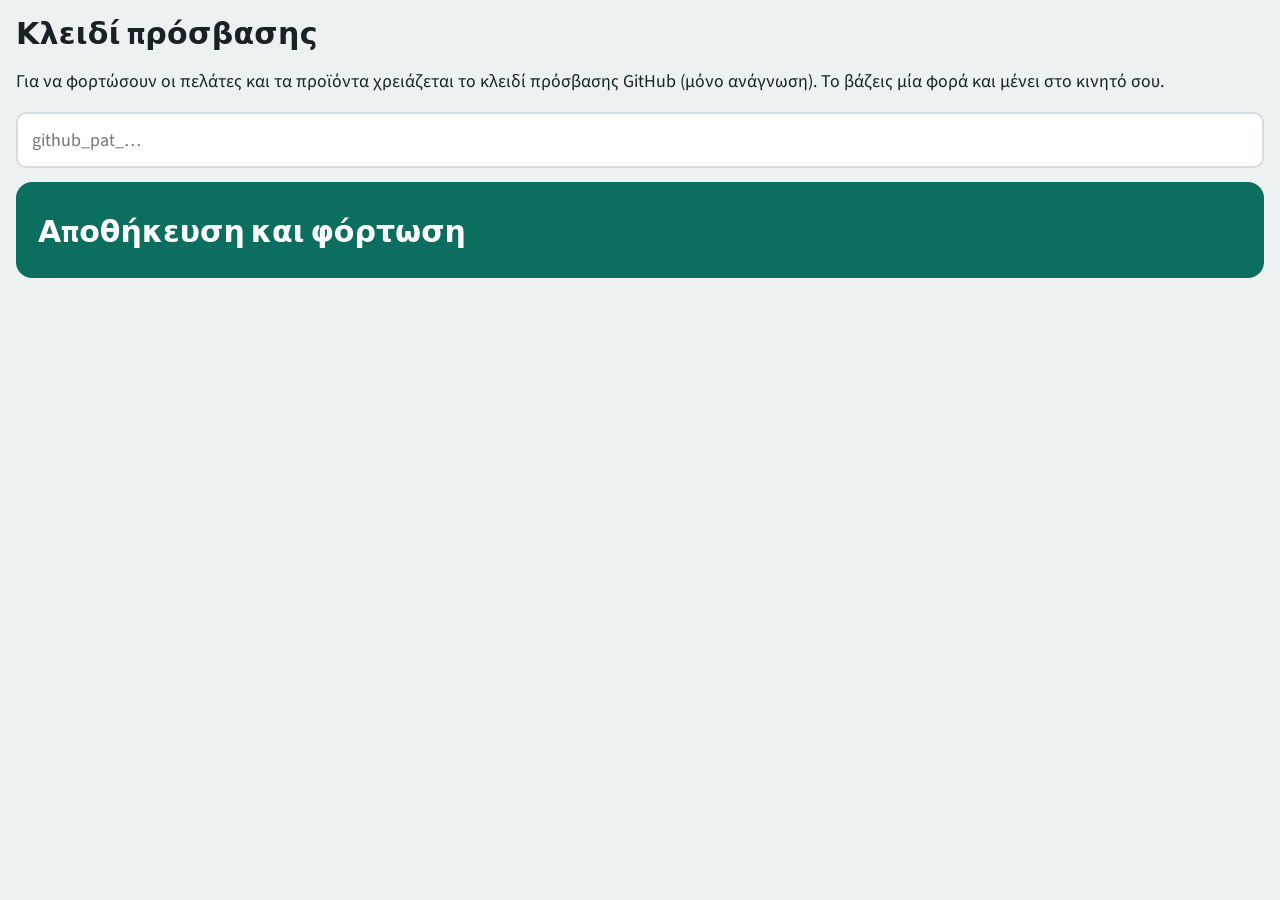
<file: orders/index.html>
<!doctype html>
<html lang="el">
<head>
<meta charset="utf-8">
<meta name="viewport" content="width=device-width, initial-scale=1, viewport-fit=cover">
<title>Παραγγελίες</title>
<meta name="theme-color" content="#0b6e5f">
<link rel="manifest" href="manifest.webmanifest">
<link rel="icon" href="icon-192.png">
<link rel="apple-touch-icon" href="icon-192.png">
<link rel="stylesheet" href="https://fonts.googleapis.com/css2?family=Barlow+Semi+Condensed:wght@500;600;700&family=Source+Sans+3:wght@400;600&display=swap">
<link rel="stylesheet" href="style.css">
</head>
<body>
<button class="install" id="install" hidden>Εγκατάσταση εφαρμογής</button>
<main id="app"></main>
<div class="dock" id="dock" hidden></div>
<div class="toast" id="toast" hidden></div>
<script src="store.js"></script>
<script src="data.js"></script>
<script src="send.js"></script>
<script src="inbox.js"></script>
<script src="history.js"></script>
<script src="edit.js"></script>
<script src="newclient.js"></script>
<script src="scan.js"></script>
<script src="photo.js"></script>
<script src="app.js"></script>
<script src="install.js"></script>
</body>
</html>
</file>
<file: orders/style.css>
/* Παραγγελίες: μία οθόνη κινητού, μεγάλα κουμπιά, λίστες που σκρολάρουν */
:root {
  color-scheme: light;
  --bg: #eef1f2;
  --surface: #ffffff;
  --ink: #172126;
  --muted: #5d6b72;
  --line: #d5dcdf;
  --accent: #0b6e5f;
  --accent-ink: #ffffff;
  --soft: #dcefeb;
  --warn: #f2c14e;
  --warn-ink: #3b2c00;
  --font-display: "Barlow Semi Condensed", "Arial Narrow", system-ui, sans-serif;
  --font-body: "Source Sans 3", system-ui, sans-serif;
}
@media (prefers-color-scheme: dark) {
  :root:not([data-theme="light"]) {
    --bg: #11181b; --surface: #1b2529; --ink: #e8eef0; --muted: #98a8af; --line: #2f3d43;
    --accent: #2fb59f; --accent-ink: #06201b; --soft: #1b3a35; --warn: #e0b240; --warn-ink: #2a2000;
    color-scheme: dark;
  }
}
:root[data-theme="dark"] {
  --bg: #11181b; --surface: #1b2529; --ink: #e8eef0; --muted: #98a8af; --line: #2f3d43;
  --accent: #2fb59f; --accent-ink: #06201b; --soft: #1b3a35; --warn: #e0b240; --warn-ink: #2a2000;
  color-scheme: dark;
}
* { box-sizing: border-box; }
[hidden] { display: none !important; }
html, body { min-height: 100%; }
body {
  margin: 0; background: var(--bg); color: var(--ink); font-family: var(--font-body); font-size: 18px;
  padding-inline: max(16px, env(safe-area-inset-left, 0px)) max(16px, env(safe-area-inset-right, 0px));
  padding-top: env(safe-area-inset-top, 0px);
  padding-bottom: calc(24px + env(safe-area-inset-bottom, 0px));
}
body.has-dock { padding-bottom: 150px; }
button { font: inherit; color: inherit; cursor: pointer; }
button:focus-visible, input:focus-visible, textarea:focus-visible { outline: 3px solid var(--accent); outline-offset: 2px; }
h1 { font-family: var(--font-display); font-size: 30px; margin: 14px 0 12px; letter-spacing: .01em; }
.label { font-family: var(--font-display); font-size: 14px; text-transform: uppercase; letter-spacing: .08em; color: var(--muted); margin: 14px 0 8px; }
.sub { font-size: 14px; color: var(--muted); margin-top: 4px; }
.status, .ver { color: var(--muted); font-size: 15px; margin: 18px 0 8px; }
.ver { margin-top: 4px; }
.empty { color: var(--muted); padding: 14px 4px; }
.msg { color: var(--warn-ink); background: var(--warn); border-radius: 10px; padding: 10px 14px; margin: 10px 0; }

.install { width: 100%; min-height: 68px; margin-top: 12px; border: 0; border-radius: 12px; background: var(--accent); color: var(--accent-ink); font-family: var(--font-display); font-size: 24px; font-weight: 700; }

/* αρχική */
.stack { display: flex; flex-direction: column; gap: 14px; margin-top: 8px; }
.big { min-height: 96px; border: 2px solid var(--line); background: var(--surface); border-radius: 16px; padding: 12px 20px; text-align: left; font-family: var(--font-display); font-size: 30px; font-weight: 700; display: flex; flex-direction: column; justify-content: center; gap: 2px; }
.big small { font-family: var(--font-body); font-size: 15px; font-weight: 400; color: var(--muted); }
.stack.home .big { height: 88px; min-height: 0; font-size: 24px; white-space: nowrap; overflow: hidden; }
.stack.home .big small { overflow: hidden; text-overflow: ellipsis; }
.big.primary { background: var(--accent); border-color: var(--accent); color: var(--accent-ink); }
.row2 { display: flex; gap: 10px; flex-wrap: wrap; }
.small { min-height: 52px; padding: 0 16px; border: 2px solid var(--line); background: var(--surface); border-radius: 10px; font-size: 16px; }

/* πλοήγηση και επιλογές */
.back { min-height: 56px; margin-top: 12px; width: 162px; padding: 0; border: 2px solid var(--line); background: var(--surface); border-radius: 12px; font-family: var(--font-display); font-size: 20px; font-weight: 600; white-space: nowrap; }
.topbar { display: flex; gap: 10px; justify-content: space-between; align-items: center; }
.topbar .back:last-child { background: var(--accent); border-color: var(--accent); color: var(--accent-ink); }
.search, .field { width: 100%; min-height: 56px; border: 2px solid var(--line); border-radius: 10px; background: var(--surface); color: var(--ink); font: inherit; padding: 0 14px; }
textarea.field { padding: 12px 14px; min-height: 140px; resize: vertical; }
.list { display: flex; flex-direction: column; gap: 8px; margin-top: 12px; }
.opt { min-height: 64px; width: 100%; text-align: left; background: var(--surface); border: 1px solid var(--line); border-radius: 10px; padding: 8px 16px; font-family: var(--font-display); font-size: 22px; font-weight: 600; display: flex; flex-direction: column; justify-content: center; }
.opt small { font-family: var(--font-body); font-size: 14px; font-weight: 400; color: var(--muted); }
.crumbs { display: flex; flex-direction: column; gap: 8px; margin-top: 12px; }
.crumb { min-height: 56px; text-align: left; border: 2px solid var(--accent); background: var(--soft); border-radius: 10px; padding: 6px 14px; display: flex; justify-content: space-between; align-items: center; gap: 10px; font-family: var(--font-display); font-size: 20px; font-weight: 600; }
.crumb small { font-family: var(--font-body); font-size: 13px; font-weight: 400; color: var(--muted); display: block; }
.crumb::after { content: "αλλαγή"; font-family: var(--font-body); font-size: 14px; font-weight: 400; color: var(--muted); flex: none; }
.seg { display: grid; grid-template-columns: repeat(2, 1fr); gap: 8px; margin-top: 12px; }
.seg button:last-child:nth-child(odd) { grid-column: 1 / -1; }
.seg button { min-height: 60px; padding: 4px 12px; text-align: center; border: 2px solid var(--line); background: var(--surface); border-radius: 10px; font-family: var(--font-display); font-size: 20px; font-weight: 600; }
.seg button:disabled { background: var(--bg); border-color: var(--line); color: var(--muted); }
.seg button[aria-pressed="true"] { background: var(--ink); color: var(--bg); border-color: var(--ink); }

/* προϊόντα */
.prow { background: var(--surface); border: 1px solid var(--line); border-radius: 10px; padding: 12px; display: flex; flex-direction: column; gap: 8px; text-align: left; width: 100%; }
.prow.has { border-color: var(--accent); background: var(--soft); }
.pname { font-family: var(--font-display); font-size: 21px; font-weight: 600; line-height: 1.2; overflow-wrap: anywhere; }
.tags { display: flex; flex-wrap: wrap; gap: 6px; }
.tag { font-size: 14px; background: var(--bg); border: 1px solid var(--line); border-radius: 20px; padding: 1px 10px; color: var(--muted); }
.step { display: flex; align-items: center; gap: 8px; }
.step button { width: 60px; height: 60px; flex: none; border-radius: 10px; border: 2px solid var(--line); background: var(--surface); font-size: 32px; line-height: 1; font-family: var(--font-display); font-weight: 700; }
.step button.plus { background: var(--accent); color: var(--accent-ink); border-color: var(--accent); }
.step input { flex: 1; min-width: 0; height: 60px; text-align: center; border: 2px solid var(--line); border-radius: 10px; background: var(--surface); color: var(--ink); font-family: var(--font-display); font-size: 30px; font-weight: 700; font-variant-numeric: tabular-nums; }
.step .unit { color: var(--muted); font-size: 14px; width: 34px; flex: none; }

/* ιστορικό */
.day { font-family: var(--font-display); font-size: 20px; font-weight: 700; margin: 18px 0 6px; }
.entry { background: var(--surface); border: 1px solid var(--line); border-radius: 10px; padding: 12px 14px; margin-bottom: 8px; overflow-wrap: anywhere; }
.entry b { font-family: var(--font-display); font-size: 20px; }
.entry ul { margin: 6px 0 0; padding-left: 20px; }
.kind { float: right; font-size: 14px; background: var(--soft); border-radius: 20px; padding: 2px 10px; margin-left: 8px; }

.dock { position: fixed; left: 0; right: 0; bottom: 0; background: var(--surface); border-top: 1px solid var(--line); padding: 10px max(16px, env(safe-area-inset-right, 0px)) calc(10px + env(safe-area-inset-bottom, 0px)) max(16px, env(safe-area-inset-left, 0px)); }
.acts { display: flex; gap: 8px; align-items: center; flex-wrap: wrap; margin-top: 10px; }
.acts .small { min-height: 48px; }
.acts .ask { font-size: 18px; }
.small.danger { border-color: #b3261e; color: #b3261e; }
.small.add { width: 100%; margin: 0 0 4px; background: var(--accent); border-color: var(--accent); color: var(--accent-ink); font-weight: 600; }
.big.add2 { min-height: 64px; margin-top: 14px; font-size: 24px; align-items: center; }
.crumb.ro::after { content: ""; }
.dock2 { display: flex; gap: 10px; }
.dock2 .more { flex: 1; min-height: 66px; border: 2px solid var(--accent); border-radius: 12px; background: var(--soft); color: var(--ink); font-family: var(--font-display); font-size: 21px; font-weight: 700; }
.dock2 .more:disabled { border-color: var(--line); background: var(--bg); color: var(--muted); }
.dock2 .send { flex: 1.3; font-size: 21px; line-height: 1.1; }
.dock2.eq .more, .dock2.eq .send { flex: 1 1 0; width: 0; border: 2px solid var(--accent); }
.dock2.eq .more:disabled, .dock2.eq .send:disabled { border-color: var(--line); }
.docknote { font-size: 15px; color: var(--muted); text-align: center; margin: 0 0 8px; }
.cam { width: 100%; aspect-ratio: 3 / 4; max-height: 60vh; object-fit: cover; background: #000; border-radius: 12px; margin-top: 12px; }
.send { width: 100%; min-height: 66px; border: 0; border-radius: 12px; background: var(--accent); color: var(--accent-ink); font-family: var(--font-display); font-size: 24px; font-weight: 700; letter-spacing: .02em; }
.send:disabled { background: var(--line); color: var(--muted); }
.toast { position: fixed; left: 50%; transform: translateX(-50%); bottom: 130px; background: var(--ink); color: var(--bg); padding: 12px 20px; border-radius: 30px; font-weight: 600; max-width: 90%; text-align: center; z-index: 30; }
@media (prefers-reduced-motion: no-preference) { .prow, .opt, .seg button { transition: background .15s, border-color .15s; } }
.thumb { display: block; max-width: 100%; max-height: 160px; margin: 8px 0; border-radius: 8px; border: 1px solid var(--line); }
.pform .seg { margin-top: 8px; }
.pform .label { margin: 12px 0 6px; }
.pform textarea.field { min-height: 96px; }
.pform #phPrev { width: 100%; max-height: 220px; object-fit: contain; margin: 10px 0 0; background: var(--surface); }
.opt.sel { background: var(--ink); color: var(--bg); border-color: var(--ink); }
.opt.sel small { color: inherit; opacity: .8; }
.stack.docs { margin-top: 16px; }
.qrbtn { display: flex; flex-direction: column; align-items: center; justify-content: center; gap: 4px; width: 168px; height: 168px; margin: 36px auto 24px; border: 0; border-radius: 28px; background: var(--accent); color: var(--accent-ink); font-family: var(--font-display); font-size: 48px; font-weight: 700; letter-spacing: .04em; }
.qrbtn small { font-family: var(--font-body); font-size: 15px; font-weight: 400; letter-spacing: 0; }
.qrbtn:disabled { background: var(--line); color: var(--muted); }
.snap { display: block; width: 84px; height: 84px; margin: 22px auto 24px; border-radius: 50%; border: 6px solid var(--surface); background: var(--accent); box-shadow: 0 0 0 3px var(--accent); }
.opt small { max-width: 100%; white-space: nowrap; overflow: hidden; text-overflow: ellipsis; }
.dlg { position: fixed; inset: 0; display: flex; align-items: center; justify-content: center; padding: 20px; background: rgba(0, 0, 0, .55); z-index: 50; }
.dlg .card { width: 100%; max-width: 360px; padding: 22px 20px 20px; border-radius: 20px; background: var(--surface); box-shadow: 0 10px 40px rgba(0, 0, 0, .35); }
.dlg h2 { margin: 0 0 8px; font-family: var(--font-display); font-size: 23px; }
.dlg p { margin: 0 0 20px; color: var(--muted); font-size: 17px; line-height: 1.35; }
.dlg .btns { display: flex; gap: 10px; }
.dlg .more, .dlg .send { flex: 1 1 0; width: 0; min-height: 66px; border: 2px solid var(--accent); border-radius: 12px; font-family: var(--font-display); font-size: 20px; font-weight: 700; line-height: 1.1; }
.dlg .more { background: var(--soft); color: var(--ink); }
.dlg.top { align-items: flex-start; padding-top: 6vh; overflow-y: auto; }
.dlg .card .label { margin: 12px 0 6px; }
.dlg .spprev { margin: 12px 0 16px; min-height: 40px; font-size: 16px; color: var(--muted); }
.tagbtn { margin-left: 8px; padding: 2px 12px; border: 1.5px solid var(--accent); border-radius: 999px; background: transparent; color: var(--accent); font-size: 14px; font-weight: 600; }
.dlg .sugg { display: flex; flex-direction: column; gap: 6px; margin-top: 6px; }
.dlg .sugg:empty { display: none; }
.dlg .sugg .opt { min-height: 48px; padding: 8px 14px; }
</file>
